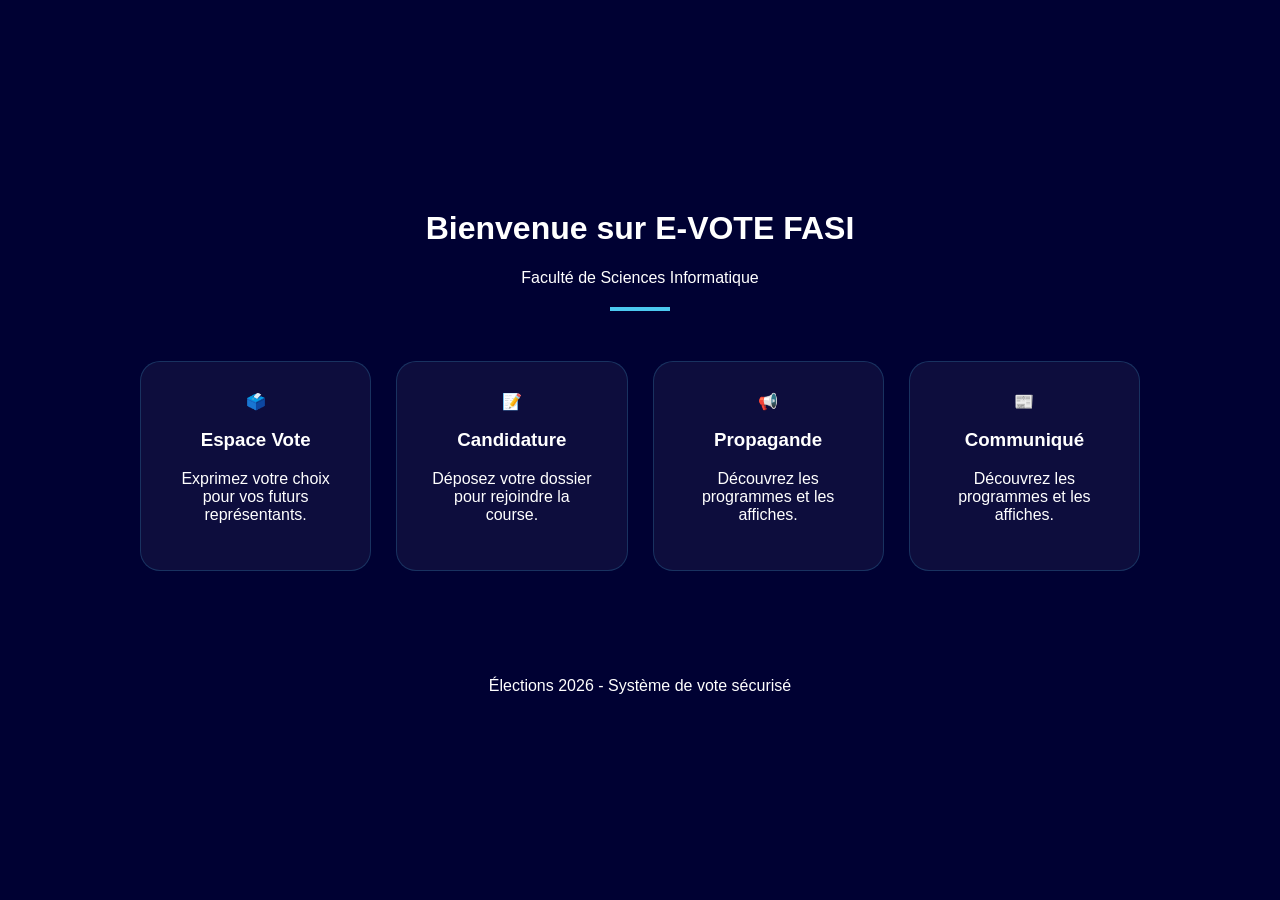
<file: index.html>
<!DOCTYPE html>
<html lang="en">

<head>
    <meta charset="UTF-8">
    <meta name="viewport" content="width=device-width, initial-scale=1.0">
    <title> vote en ligne</title>
    <link rel="stylesheet" href="style.css">
</head>

<body class="index">
    <body>
    
    <main class="main-container">
        <header class="fade-loop">
            <h1> Bienvenue sur E-VOTE FASI</h1>
            <p class="fasi-subtitle">Faculté de Sciences Informatique</p>
            <div class="divider"></div>
        </header>

        <section class="grid-actions">
            <a href="vote.html" class="action-card">
                <div class="icon">🗳️</div>
                <h3>Espace Vote</h3>
                <p>Exprimez votre choix pour vos futurs représentants.</p>
            </a>

            <a href="candidature.html" class="action-card">
                <div class="icon">📝</div>
                <h3>Candidature</h3>
                <p>Déposez votre dossier pour rejoindre la course.</p>
            </a>

            <a href="propagande.html" class="action-card">
                <div class="icon">📢</div>
                <h3>Propagande</h3>
                <p>Découvrez les programmes et les affiches.</p>
            </a>
            <a href="communique.html" class="action-card">
                <div class="icon">📰</div>
                <h3>Communiqué</h3>
                <p>Découvrez les programmes et les affiches.</p>
            </a>
          
        </section>
        <br>
        <br>
        <br>
        <br>
        <br>

        <footer>
            <p>Élections 2026 - Système de vote sécurisé</p>
        </footer>
    </main>

    <script src="script.js"></script>
</body>
</file>
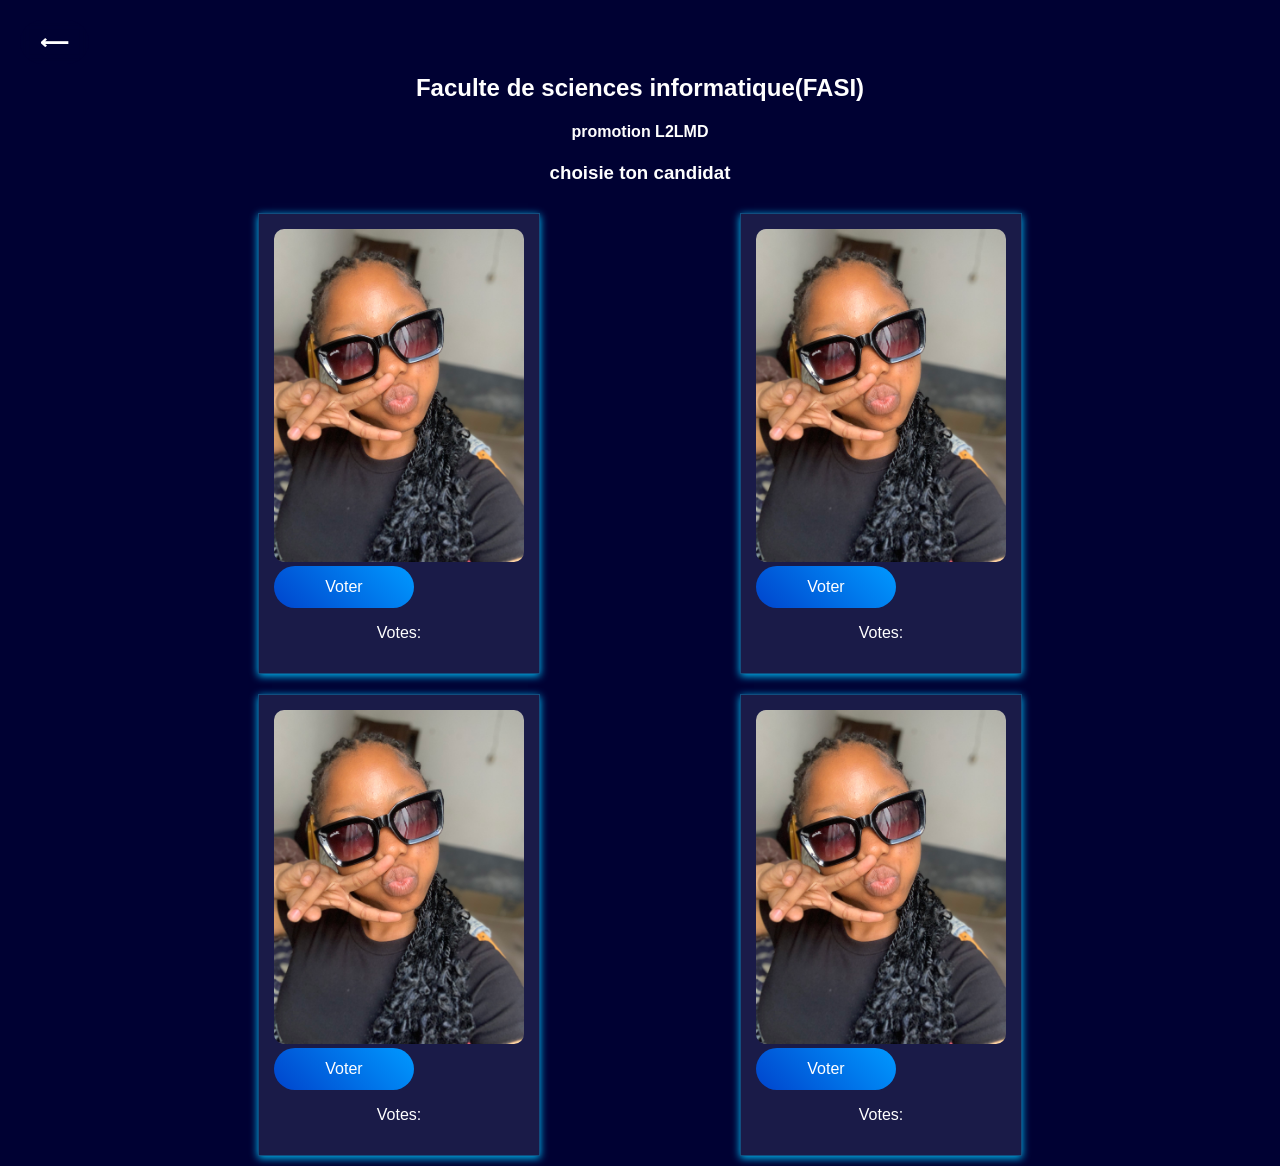
<file: aumonier.html>
<!DOCTYPE html>
<html lang="en">

<head>
    <meta charset="UTF-8">
    <meta name="viewport" content="width=device-width, initial-scale=1.0">
    <title>Document</title>
    <link rel="stylesheet" href="style.css">
    <script src="script.js" ></script>
</head>

<body>
    <a href="vote.html" class="btn-retour-global">
        <span class="fleche">&#10229;</span>
    </a>
    <br>
    <br>
    <br>
    <h2>Faculte de sciences informatique(FASI) </h2>
    <h4>promotion L2LMD</h4>
    <h3>choisie ton candidat</h3>
    <div class="grid-container">
        <div class="card">
            <img src="IMG_E7787.JPG" alt="Photo 3">
            <button class="voter-style" onclick="toggleform(1)">Voter</button>
            <p>Votes: <span count-1></span></p>
            <div id="form-1" class="modal-overly hidden">
                <div class="modal-content">
                    <span class="close-btn" onclick="toggleform(1)">&times;</span>
                    <h3>Identifiez-vous</h3>
                     <hr>
                 <div class="input-group">
                       <input type="text" placeholder="Votre Nom"><br><br>
                       <input type="text" placeholder="Votre Postnom"><br><br>
                       <input type="text" placeholder="Votre Prenom"><br><br>
                       <input type="text" placeholder="Votre Matricule"><br><br>
                       <input type="text" placeholder="Votre Promotion"><br><br>
                       <button class="btn-envoyer" onclick="validerVote(1)">Envoyer</button>
                 </div>
             </div>
         </div>
     </div>
     <div class="card">
            <img src="IMG_E7787.JPG" alt="Photo 3">
            <button class="voter-style" onclick="toggleform(2)">Voter</button>
            <p>Votes: <span count-2></span></p>
            <div id="form-2" class="modal-overly hidden">
                <div class="modal-content">
                    <span class="close-btn" onclick="toggleform(2)">&times;</span>
                    <h3>Identifiez-vous</h3>
                     <hr>
                 <div class="input-group">
                       <input type="text" placeholder="Votre Nom"><br><br>
                       <input type="text" placeholder="Votre Postnom"><br><br>
                       <input type="text" placeholder="Votre Prenom"><br><br>
                       <input type="text" placeholder="Votre Matricule"><br><br>
                       <input type="text" placeholder="Votre Promotion"><br><br>
                       <button class="btn-envoyer" onclick="validerVote(2)">Envoyer</button>
                 </div>
             </div>
         </div>
     </div>
    </div>
    <div class="grid-container">
        <div class="card">
            <img src="IMG_E7787.JPG" alt="Photo 3">
            <button class="voter-style" onclick="toggleform(3)">Voter</button>
            <p>Votes: <span count-3></span></p>
            <div id="form-3" class="modal-overly hidden">
                <div class="modal-content">
                    <span class="close-btn" onclick="toggleform(3)">&times;</span>
                    <h3>Identifiez-vous</h3>
                     <hr>
                 <div class="input-group">
                       <input type="text" placeholder="Votre Nom"><br><br>
                       <input type="text" placeholder="Votre Postnom"><br><br>
                       <input type="text" placeholder="Votre Prenom"><br><br>
                       <input type="text" placeholder="Votre Matricule"><br><br>
                       <input type="text" placeholder="Votre Promotion"><br><br>
                       <button class="btn-envoyer" onclick="validerVote(3)">Envoyer</button>
                 </div>
             </div>
         </div>
     </div>
        <div class="card">
            <img src="IMG_E7787.JPG" alt="Photo 3">
            <button class="voter-style" onclick="toggleform(26)">Voter</button>
            <p>Votes: <span count-26></span></p>
            <div id="form-26" class="modal-overly hidden">
                <div class="modal-content">
                    <span class="close-btn" onclick="toggleform(26)">&times;</span>
                    <h3>Identifiez-vous</h3>
                     <hr>
                 <div class="input-group">
                       <input type="text" placeholder="Votre Nom"><br><br>
                       <input type="text" placeholder="Votre Postnom"><br><br>
                       <input type="text" placeholder="Votre Prenom"><br><br>
                       <input type="text" placeholder="Votre Matricule"><br><br>
                       <input type="text" placeholder="Votre Promotion"><br><br>
                       <button class="btn-envoyer" onclick="validerVote(26)">Envoyer</button>
                 </div>
             </div>
         </div>
     </div>
 </div>

</body>

</html>
</file>
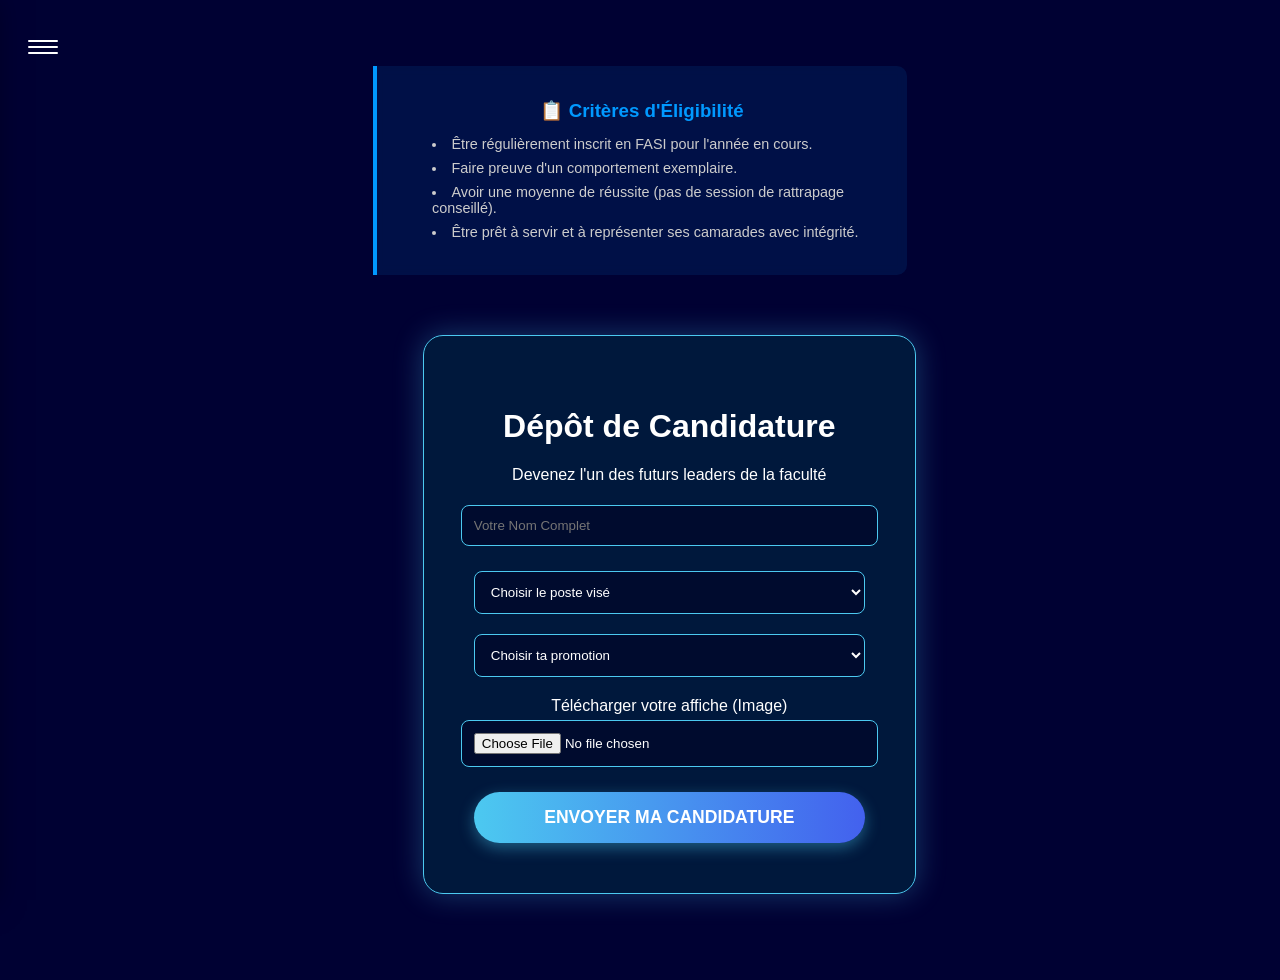
<file: candidature.html>
<!DOCTYPE html>
<html lang="en">
<head>
    <meta charset="UTF-8">
    <meta name="viewport" content="width=device-width, initial-scale=1.0">
    <link rel="stylesheet" href="style.css">
    <title>Document</title>
</head>
<body class="page-candidature">
    <!-- Bouton Burger -->
    <div id="burger-icon" class="fade-loop" onclick="toggleMenu()">
        <span></span>
        <span></span>
        <span></span>
    </div>

    <!-- Menu latéral -->
    <nav id="side-nav">
        <div class="nav-header">E-VOTE FASI</div>
        <ul>
            <li><a href="index.html">Accueil</a></li>
            <li><a href="vote.html">Voter</a></li>
            <li><a href="propagande.html">Propagande</a></li>
            <li><a href="communique.html">Communiqué</a></li>
            <li><a href="candidature.html">Candidature</a></li>
        </ul>
    </nav>
    <div class="criteres-box">
    <h3 style="color: #0099ff; margin-bottom: 10px;">📋 Critères d'Éligibilité</h3>
    <ul style="color: #ccc; font-size: 0.9rem; text-align: left; margin-bottom: 20px;">
        <li>Être régulièrement inscrit en FASI pour l'année en cours.</li>
        <li>Faire preuve d'un comportement exemplaire.</li>
        <li>Avoir une moyenne de réussite (pas de session de rattrapage conseillé).</li>
        <li>Être prêt à servir et à représenter ses camarades avec intégrité.</li>
    </ul>
</div>
    <main class="hero-section welcome-section">
        <!-- Formulaire de candidature -->
        <div class="form-container fade-loop">
            <h1>Dépôt de Candidature</h1>
            <p class="fasi-subtitle">Devenez l'un des futurs leaders de la faculté</p>
            <form action="traitement_candidature.php" method="post" enctype="multipart/form-data">
    <div class="input-group">
        <input type="text" id="nom" name="nom" placeholder="Votre Nom Complet" required>
    </div>

    <div class="input-group">
        <select id="poste" name="poste" required>
            <option value="" disabled selected>Choisir le poste visé</option>
            <option value="CP">Chef de Promotion (CP)</option>
            <option value="CPA">Chef de Promotion Adjoint (CPA)</option>
            <option value="Prefac">Président Facultaire (Prefac)</option>
            <option value="Président">Président</option>
        </select>
    </div>

    <div class="input-group">
        <select id="promotion" name="promotion" required>
            <option value="" disabled selected>Choisir ta promotion</option>
            <option value="L1LMD">L1LMD</option>
            <option value="L2LMD">L2LMD</option>
            <option value="L3LMD">L3LMD</option>
            <option value="L4LMD">L4LMD</option>
        </select>
    </div>

    <div class="input-group">
        <label for="photo">Télécharger votre affiche (Image)</label>
        <input type="file" id="photo" name="photo" accept="image/*" required>
    </div>

    <button type="submit" class="btn-submit">ENVOYER MA CANDIDATURE</button>
</form>
        </div>
    </main>

    <script src="script.js"></script>
</body>
</html>
</file>
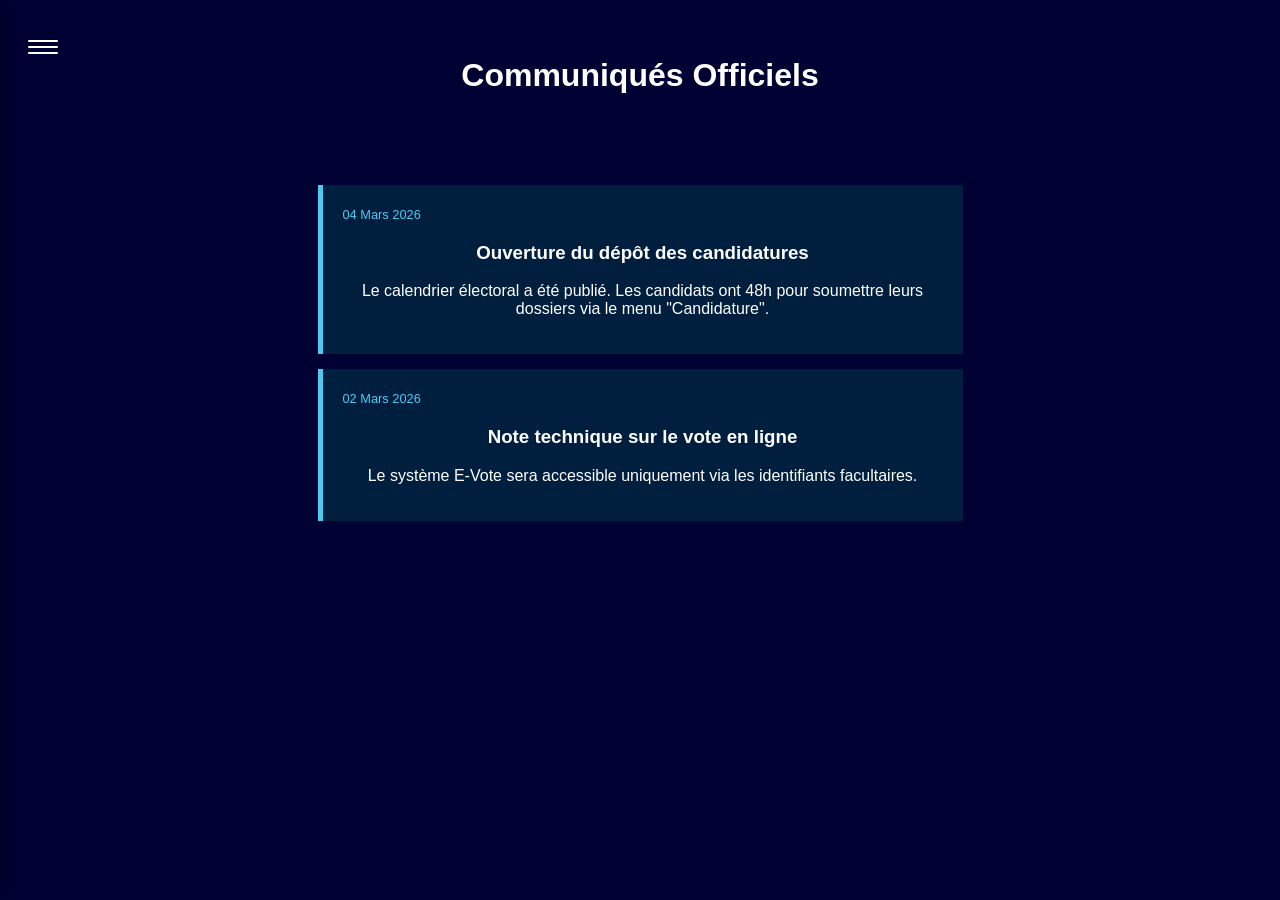
<file: communique.html>
<!DOCTYPE html>
<html lang="en">
<head>
    <meta charset="UTF-8">
    <meta name="viewport" content="width=device-width, initial-scale=1.0">
    <title>Document</title>
    <link rel="stylesheet" href="style.css">
    <script src="script.js"></script>
</head>
<body>
    <div id="burger-icon" class="fade-loop" onclick="toggleMenu()">
    <span></span>
    <span></span>
    <span></span>
</div>

<nav id="side-nav">
    <div class="nav-header">E-VOTE FASI</div>
    <ul>
        <li><a href="index.html"> Accueil</a></li>
        <li><a href="vote.html"> Voter</a></li>
        <li><a href="propagande.html"> Propagande</a></li>
        <li><a href="communique.html"> Communiqués</a></li>
        <li><a href="candidature.html"> Candidature</a></li>
    </ul>
</nav>
<br>
<br>
    <main class="main-content">
    <h1 class="welcome-text">Communiqués Officiels</h1>
    <br>
    <br>
    <br>
    <div class="news-list">
        <article class="news-item">
            <span class="date">04 Mars 2026</span>
            <h3>Ouverture du dépôt des candidatures</h3>
            <p>Le calendrier électoral a été publié. Les candidats ont 48h pour soumettre leurs dossiers via le menu "Candidature".</p>
        </article>
        
        <article class="news-item">
            <span class="date">02 Mars 2026</span>
            <h3>Note technique sur le vote en ligne</h3>
            <p>Le système E-Vote sera accessible uniquement via les identifiants facultaires.</p>
        </article>
    </div>
</main>
    
</body>
</html>
</file>
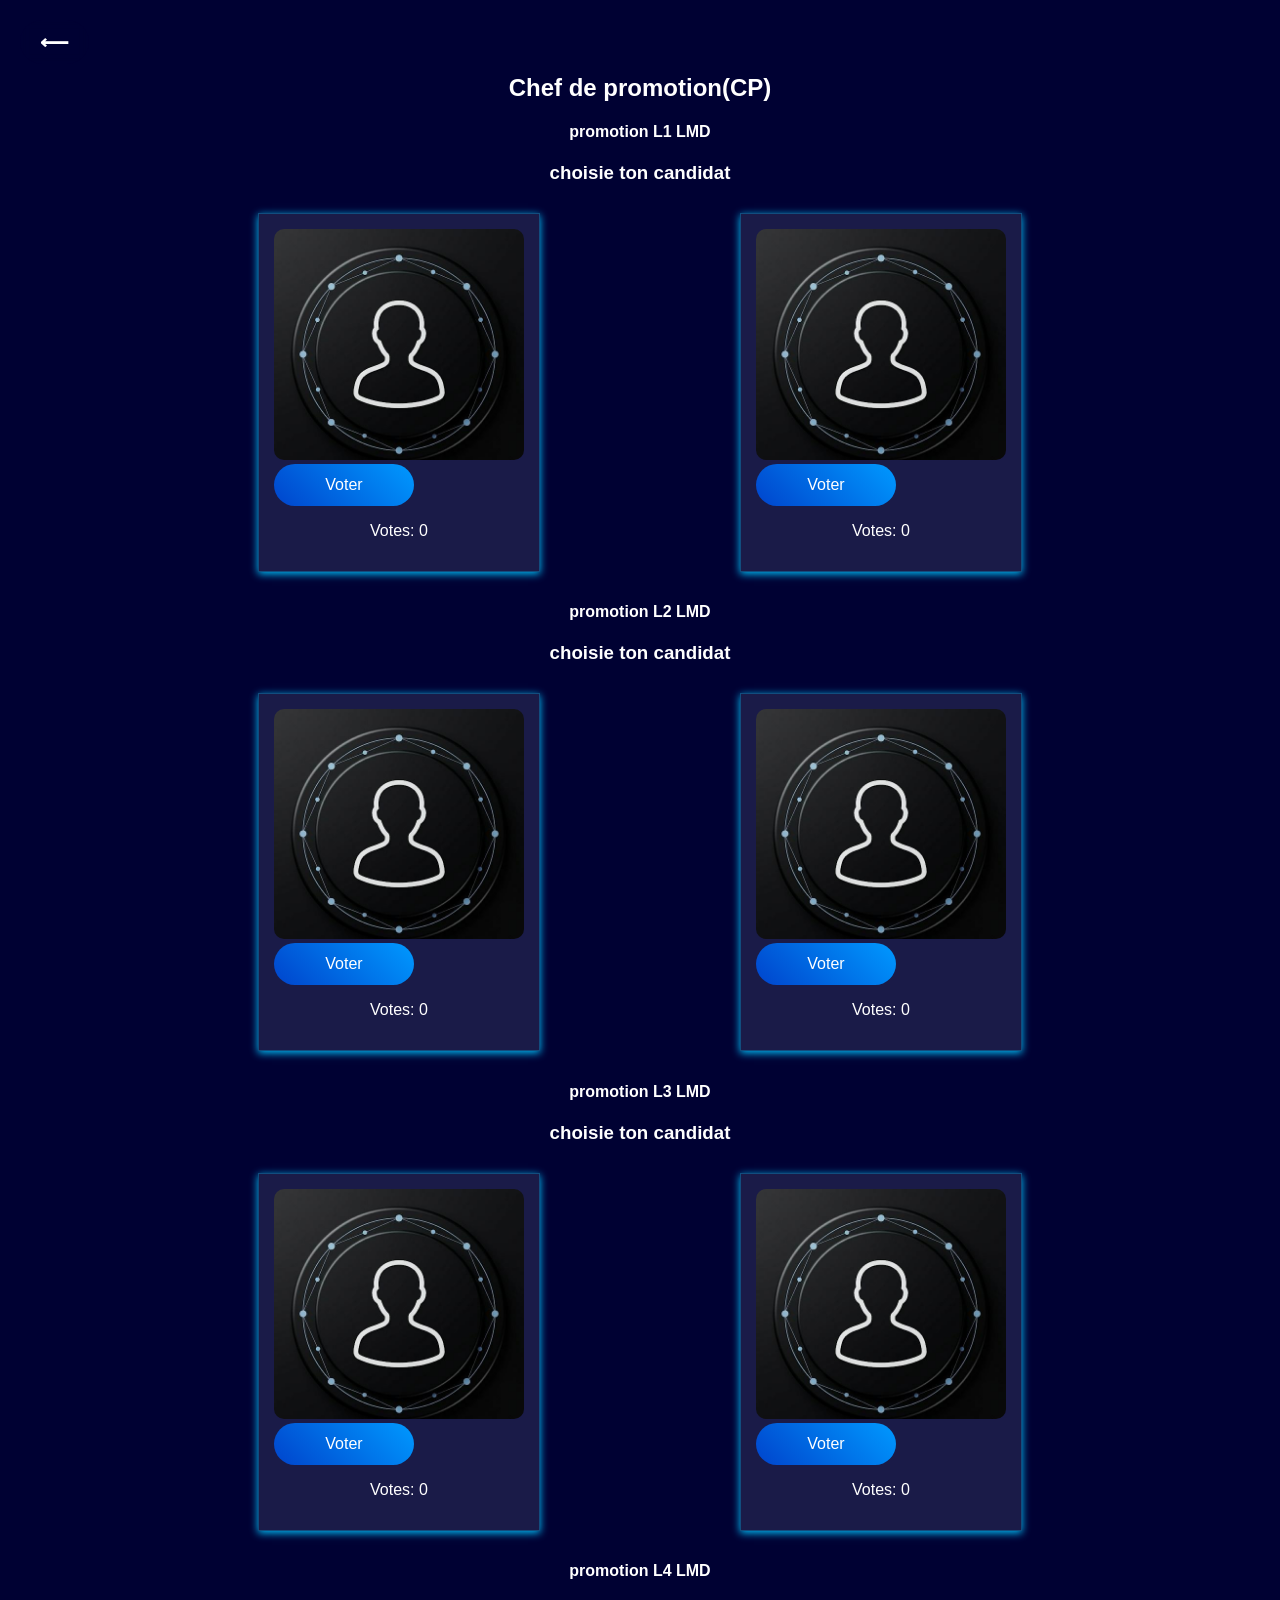
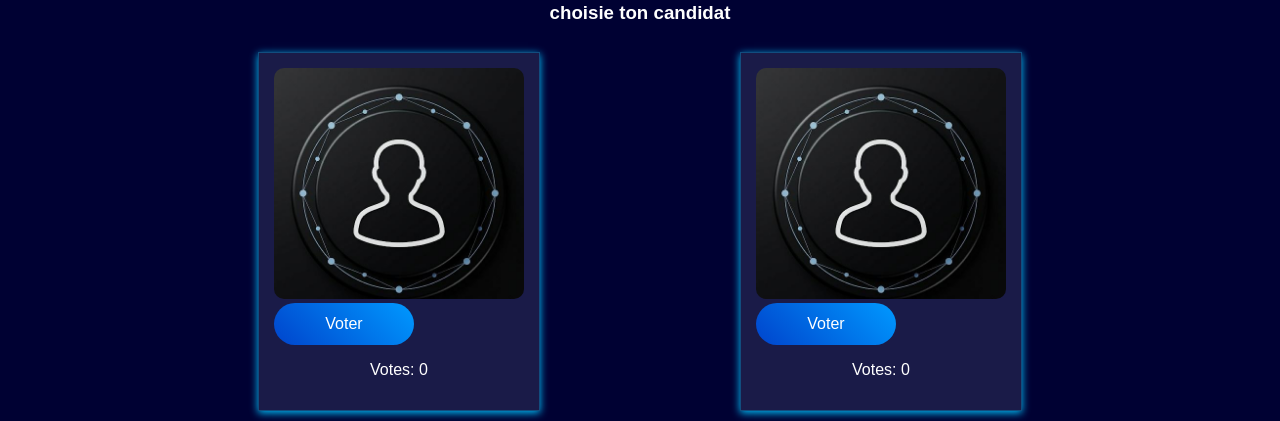
<file: cp.html>
<!DOCTYPE html>
<html lang="en">

<head>
    <meta charset="UTF-8">
    <meta name="viewport" content="width=device-width, initial-scale=1.0">
    <title>Document</title>
    <link rel="stylesheet" href="style.css">
    <script src="script.js"></script>
</head>

<body>
    <a href="vote.html" class="btn-retour-global">
        <span class="fleche">&#10229;</span>
    </a>
    <br>
    <br>
    <br>
    <h2>Chef de promotion(CP) </h2>
    <h4>promotion L1 LMD</h4>
    <h3>choisie ton candidat</h3>
    <div class="grid-container">
        <div class="card">
            <img src="election.jpeg" alt="Photo 3">
            <button class="voter-style" onclick="toggleform(4)">Voter</button>
            <p>Votes: <span id="count-4">0</span></p>
            <div id="form-4" class="modal-overly hidden">
                <div class="modal-content">
                    <span class="close-btn" onclick="toggleform(4)">&times;</span>
                    <h3>Identifiez-vous</h3>
                     <p style="font-size: 0.8rem; color: #0099ff; margin-bottom: 15px;">Une seul vote autorisé par étudiant</p>
                     <hr>
                     <form id="vote-form-4"class="input-group">
                      <input type="hidden" name="id_candidat" value="4">
                      <input type="hidden" name="categorie" value="cp">
                       <input type="text" id="nom-4"  placeholder="Votre Nom" required><br><br>
                       <input type="text" id="Postnom-4" placeholder="Votre Postnom" required><br><br>
                       <input type="text" id="Prenom-4" placeholder="Votre Prenom" required><br><br>
                       <input type="text" id="matricule-4"  placeholder="Votre Matricule(Ex: 22FASIA)">
                       <div style="text-align: left; color: #ccc; font-size: 0.8rem; margin-left: 5px;">Votre promotion :</div>
                       <input type="text" name="promotion" value="L1LMD" readonly style="background: rgba(0, 153, 255, 0.1); cursor:not-allowed; border-color: #004466;"><br><br>
                       <button type="submit" class="btn-envoyer" onclick="enregistrerVote(4)">CONFIRMER MON VOTE</button>
                     </form>
             </div>
         </div>
     </div>
        <div class="card">
            <img src="election.jpeg" alt="Photo 3">
            <button class="voter-style" onclick="toggleform(5)">Voter</button>
            <p>Votes: <span id="count-5">0</span></p>
            <div id="form-5" class="modal-overly hidden">
                <div class="modal-content">
                    <span class="close-btn" onclick="toggleform(5)">&times;</span>
                    <h3>Identifiez-vous</h3>
                     <p style="font-size: 0.8rem; color: #0099ff; margin-bottom: 15px;">Une seul vote autorisé par étudiant</p>
                     <hr>
                     <form id="vote-form-5"class="input-group">
                      <input type="hidden" name="id_candidat" value="5">
                      <input type="hidden" name="categorie" value="cp">
                       <input type="text" id="nom-5"  placeholder="Votre Nom" required><br><br>
                       <input type="text" id="Postnom-5" placeholder="Votre Postnom" required><br><br>
                       <input type="text" id="Prenom-5" placeholder="Votre Prenom" required><br><br>
                       <input type="text" id="matricule-5"  placeholder="Votre Matricule(Ex: 22FASIA)">
                       <div style="text-align: left; color: #ccc; font-size: 0.8rem; margin-left: 5px;">Votre promotion :</div>
                       <input type="text" name="promotion" value="L1LMD" readonly style="background: rgba(0, 153, 255, 0.1); cursor:not-allowed; border-color: #004466;"><br><br>
                       <button type="submit" class="btn-envoyer" onclick="enregistrerVote(5)">CONFIRMER MON VOTE</button>
                     </form>
             </div>
         </div>
     </div>
</div>

<h4>promotion L2 LMD</h4>
    <h3>choisie ton candidat</h3>
    <div class="grid-container">
         <div class="card">
            <img src="election.jpeg" alt="Photo 3">
            <button class="voter-style" onclick="toggleform(14)">Voter</button>
            <p>Votes: <span id="count-14">0</span></p>
            <div id="form-14" class="modal-overly hidden">
                <div class="modal-content">
                    <span class="close-btn" onclick="toggleform(14)">&times;</span>
                    <h3>Identifiez-vous</h3>
                     <p style="font-size: 0.8rem; color: #0099ff; margin-bottom: 15px;">Une seul vote autorisé par étudiant</p>
                     <hr>
                     <form id="vote-form-14"class="input-group">
                      <input type="hidden" name="id_candidat" value="14">
                      <input type="hidden" name="categorie" value="cp">
                       <input type="text" id="nom-14"  placeholder="Votre Nom" required><br><br>
                       <input type="text" id="Postnom-14" placeholder="Votre Postnom" required><br><br>
                       <input type="text" id="Prenom-14" placeholder="Votre Prenom" required><br><br>
                       <input type="text" id="matricule-14"  placeholder="Votre Matricule(Ex: 22FASIA)">
                       <div style="text-align: left; color: #ccc; font-size: 0.8rem; margin-left: 5px;">Votre promotion :</div>
                       <input type="text" name="promotion" value="L2LMD" readonly style="background: rgba(0, 153, 255, 0.1); cursor:not-allowed; border-color: #004466;"><br><br>
                       <button type="submit" class="btn-envoyer" onclick="enregistrerVote(14)">CONFIRMER MON VOTE</button>
                     </form>
             </div>
         </div>
     </div>
        <div class="card">
            <img src="election.jpeg" alt="Photo 3">
            <button class="voter-style" onclick="toggleform(15)">Voter</button>
            <p>Votes: <span id="count-15">0</span></p>
            <div id="form-15" class="modal-overly hidden">
                <div class="modal-content">
                    <span class="close-btn" onclick="toggleform(15)">&times;</span>
                    <h3>Identifiez-vous</h3>
                     <p style="font-size: 0.8rem; color: #0099ff; margin-bottom: 15px;">Une seul vote autorisé par étudiant</p>
                     <hr>
                     <form id="vote-form-15"class="input-group">
                      <input type="hidden" name="id_candidat" value="15">
                      <input type="hidden" name="categorie" value="cp">
                       <input type="text" id="nom-15"  placeholder="Votre Nom" required><br><br>
                       <input type="text" id="Postnom-15" placeholder="Votre Postnom" required><br><br>
                       <input type="text" id="Prenom-15" placeholder="Votre Prenom" required><br><br>
                       <input type="text" id="matricule-15"  placeholder="Votre Matricule(Ex: 22FASIA)">
                       <div style="text-align: left; color: #ccc; font-size: 0.8rem; margin-left: 5px;">Votre promotion :</div>
                       <input type="text" name="promotion" value="L2LMD" readonly style="background: rgba(0, 153, 255, 0.1); cursor:not-allowed; border-color: #004466;"><br><br>
                       <button type="submit" class="btn-envoyer" onclick="enregistrerVote(15)">CONFIRMER MON VOTE</button>
                     </form>
             </div>
         </div>
     </div>

       
    </div>
    <h4>promotion L3 LMD</h4>
    <h3>choisie ton candidat</h3>
    <div class="grid-container">
         <div class="card">
            <img src="election.jpeg" alt="Photo 3">
            <button class="voter-style" onclick="toggleform(16)">Voter</button>
            <p>Votes: <span id="count-16">0</span></p>
            <div id="form-16" class="modal-overly hidden">
                <div class="modal-content">
                    <span class="close-btn" onclick="toggleform(16)">&times;</span>
                    <h3>Identifiez-vous</h3>
                     <p style="font-size: 0.8rem; color: #0099ff; margin-bottom: 15px;">Une seul vote autorisé par étudiant</p>
                     <hr>
                     <form id="vote-form-16"class="input-group">
                      <input type="hidden" name="id_candidat" value="16">
                      <input type="hidden" name="categorie" value="cp">
                       <input type="text" id="nom-16"  placeholder="Votre Nom" required><br><br>
                       <input type="text" id="Postnom-16" placeholder="Votre Postnom" required><br><br>
                       <input type="text" id="Prenom-16" placeholder="Votre Prenom" required><br><br>
                       <input type="text" id="matricule-16"  placeholder="Votre Matricule(Ex: 22FASIA)">
                       <div style="text-align: left; color: #ccc; font-size: 0.8rem; margin-left: 5px;">Votre promotion :</div>
                       <input type="text" name="promotion" value="L3LMD" readonly style="background: rgba(0, 153, 255, 0.1); cursor:not-allowed; border-color: #004466;"><br><br>
                       <button type="submit" class="btn-envoyer" onclick="enregistrerVote(16)">CONFIRMER MON VOTE</button>
                     </form>
             </div>
         </div>
     </div>
        <div class="card">
            <img src="election.jpeg" alt="Photo 3">
            <button class="voter-style" onclick="toggleform(17)">Voter</button>
            <p>Votes: <span id="count-17">0</span></p>
            <div id="form-17" class="modal-overly hidden">
                <div class="modal-content">
                    <span class="close-btn" onclick="toggleform(17)">&times;</span>
                    <h3>Identifiez-vous</h3>
                     <p style="font-size: 0.8rem; color: #0099ff; margin-bottom: 15px;">Une seul vote autorisé par étudiant</p>
                     <hr>
                     <form id="vote-form-17"class="input-group">
                      <input type="hidden" name="id_candidat" value="17">
                      <input type="hidden" name="categorie" value="cp">
                       <input type="text" id="nom-17"  placeholder="Votre Nom" required><br><br>
                       <input type="text" id="Postnom-17" placeholder="Votre Postnom" required><br><br>
                       <input type="text" id="Prenom-17" placeholder="Votre Prenom" required><br><br>
                       <input type="text" id="matricule-17"  placeholder="Votre Matricule(Ex: 22FASIA)">
                       <div style="text-align: left; color: #ccc; font-size: 0.8rem; margin-left: 5px;">Votre promotion :</div>
                       <input type="text" name="promotion" value="L3LMD" readonly style="background: rgba(0, 153, 255, 0.1); cursor:not-allowed; border-color: #004466;"><br><br>
                       <button type="submit" class="btn-envoyer" onclick="enregistrerVote(17)">CONFIRMER MON VOTE</button>
                     </form>
             </div>
         </div>
     </div>
    </div>
<h4>promotion L4 LMD</h4>
    <h3>choisie ton candidat</h3>
    <div class="grid-container">
         <div class="card">
            <img src="election.jpeg" alt="Photo 3">
            <button class="voter-style" onclick="toggleform(18)">Voter</button>
            <p>Votes: <span id="count-18">0</span></p>
            <div id="form-18" class="modal-overly hidden">
                <div class="modal-content">
                    <span class="close-btn" onclick="toggleform(18)">&times;</span>
                    <h3>Identifiez-vous</h3>
                     <p style="font-size: 0.8rem; color: #0099ff; margin-bottom: 15px;">Une seul vote autorisé par étudiant</p>
                     <hr>
                     <form id="vote-form-18"class="input-group">
                      <input type="hidden" name="id_candidat" value="18">
                      <input type="hidden" name="categorie" value="cp">
                       <input type="text" id="nom-18"  placeholder="Votre Nom" required><br><br>
                       <input type="text" id="Postnom-18" placeholder="Votre Postnom" required><br><br>
                       <input type="text" id="Prenom-18" placeholder="Votre Prenom" required><br><br>
                       <input type="text" id="matricule-18"  placeholder="Votre Matricule(Ex: 22FASIA)">
                       <div style="text-align: left; color: #ccc; font-size: 0.8rem; margin-left: 5px;">Votre promotion :</div>
                       <input type="text" name="promotion" value="L4LMD" readonly style="background: rgba(0, 153, 255, 0.1); cursor:not-allowed; border-color: #004466;"><br><br>
                       <button type="submit" class="btn-envoyer" onclick="enregistrerVote(18)">CONFIRMER MON VOTE</button>
                     </form>
             </div>
         </div>
     </div>
       <div class="card">
            <img src="election.jpeg" alt="Photo 3">
            <button class="voter-style" onclick="toggleform(19)">Voter</button>
            <p>Votes: <span id="count-19">0</span></p>
            <div id="form-19" class="modal-overly hidden">
                <div class="modal-content">
                    <span class="close-btn" onclick="toggleform(19)">&times;</span>
                    <h3>Identifiez-vous</h3>
                     <p style="font-size: 0.8rem; color: #0099ff; margin-bottom: 15px;">Une seul vote autorisé par étudiant</p>
                     <hr>
                     <form id="vote-form-19"class="input-group">
                      <input type="hidden" name="id_candidat" value="19">
                      <input type="hidden" name="categorie" value="cp">
                       <input type="text" id="nom-19"  placeholder="Votre Nom" required><br><br>
                       <input type="text" id="Postnom-19" placeholder="Votre Postnom" required><br><br>
                       <input type="text" id="Prenom-19" placeholder="Votre Prenom" required><br><br>
                       <input type="text" id="matricule-19"  placeholder="Votre Matricule(Ex: 22FASIA)">
                       <div style="text-align: left; color: #ccc; font-size: 0.8rem; margin-left: 5px;">Votre promotion :</div>
                       <input type="text" name="promotion" value="L4LMD" readonly style="background: rgba(0, 153, 255, 0.1); cursor:not-allowed; border-color: #004466;"><br><br>
                       <button type="submit" class="btn-envoyer" onclick="enregistrerVote(19)">CONFIRMER MON VOTE</button>
                     </form>
             </div>
         </div>
     </div>


    </div>


</body>

</html>
</file>
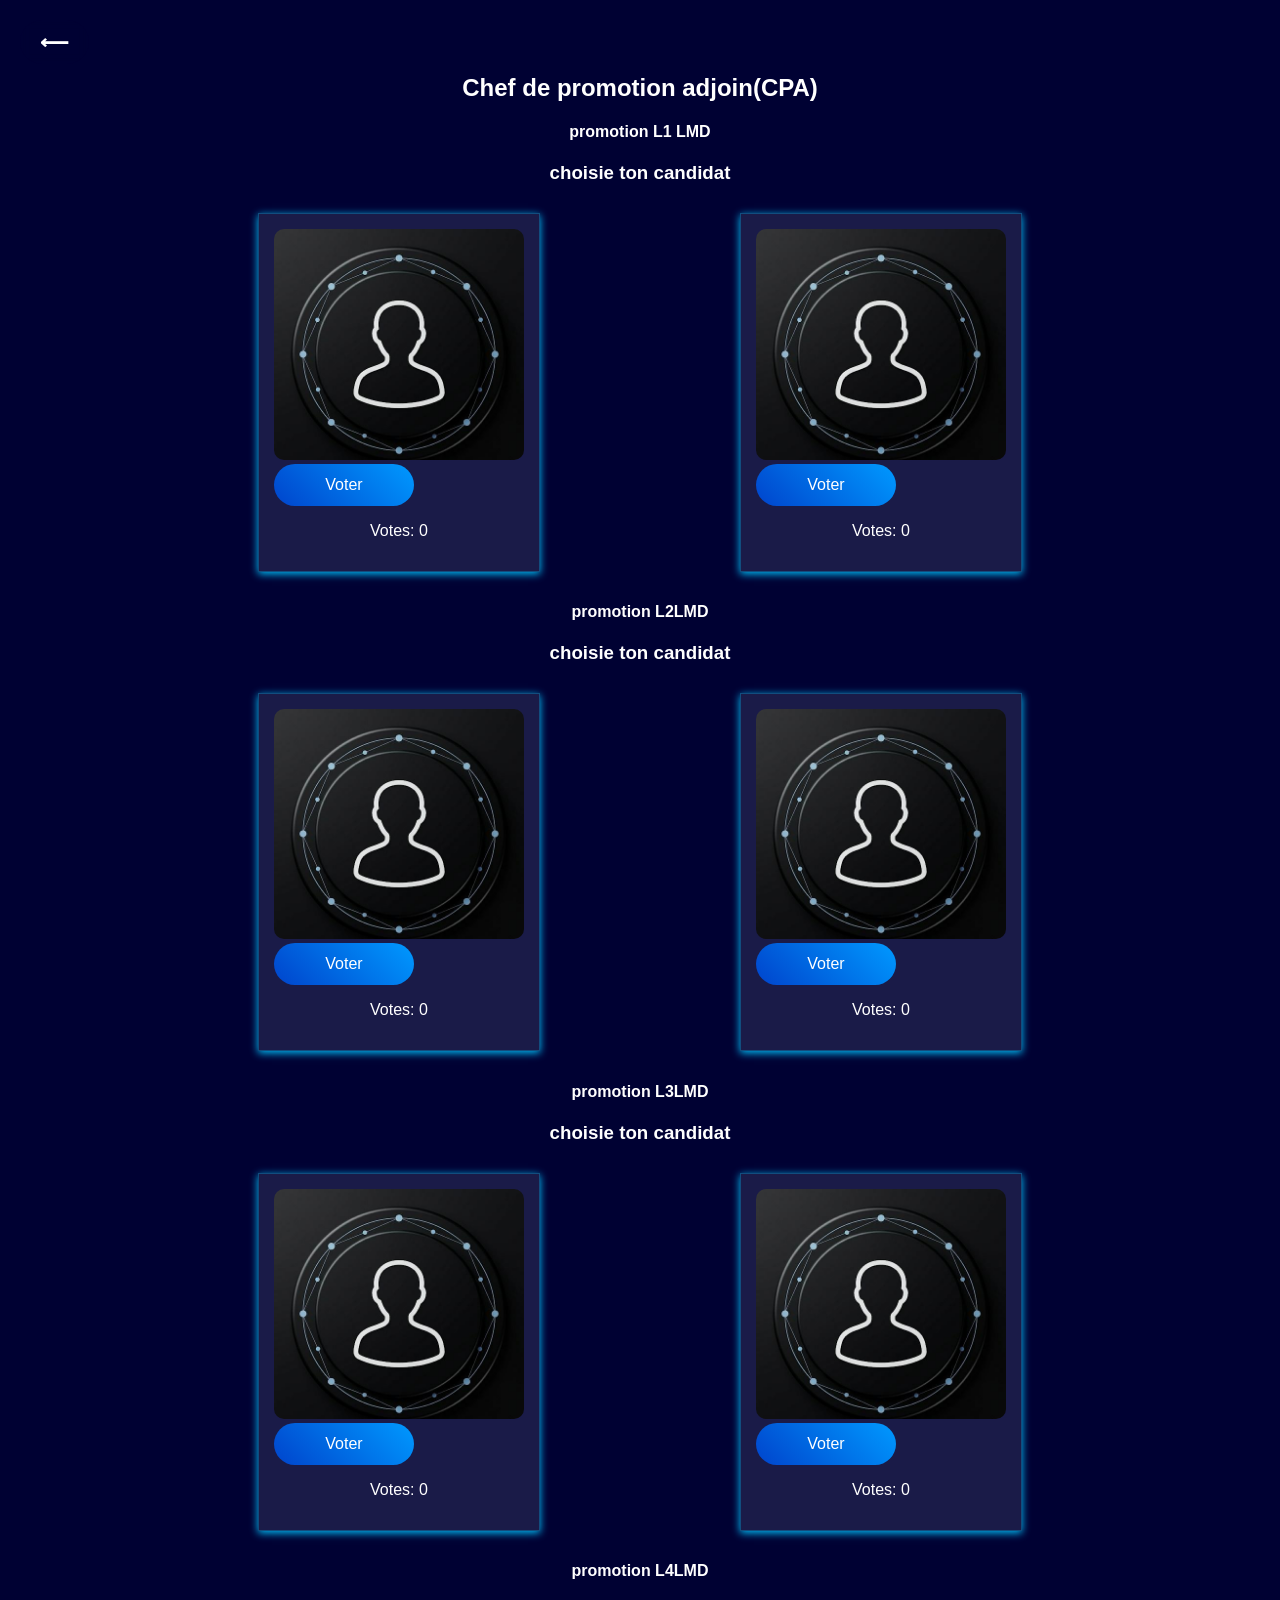
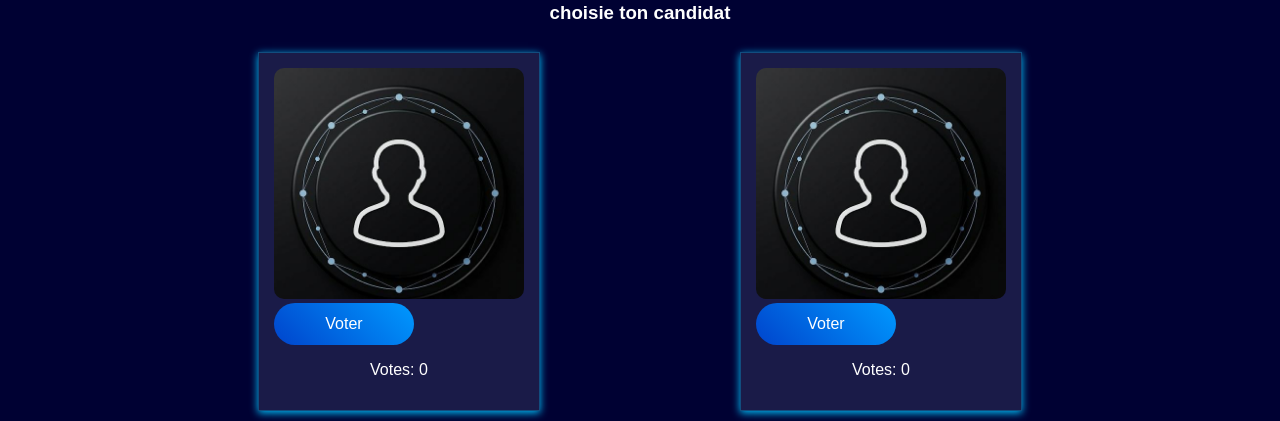
<file: cpa.html>
<!DOCTYPE html>
<html lang="en">

<head>
    <meta charset="UTF-8">
    <meta name="viewport" content="width=device-width, initial-scale=1.0">
    <title>Document</title>
    <link rel="stylesheet" href="style.css">
    <script src="script.js"></script>
</head>

<body>
    <a href="vote.html" class="btn-retour-global">
        <span class="fleche">&#10229;</span>
    </a>
    <br>
    <br>
    <br>
    <h2>Chef de promotion adjoin(CPA) </h2>
    <h4>promotion L1 LMD</h4>
    <h3>choisie ton candidat</h3>
    <div class="grid-container">
         <div class="card">
            <img src="election.jpeg" alt="Photo 3">
            <button class="voter-style" onclick="toggleform(8)">Voter</button>
            <p>Votes: <span id="count-8">0</span></p>
            <div id="form-8" class="modal-overly hidden">
                <div class="modal-content">
                    <span class="close-btn" onclick="toggleform(8)">&times;</span>
                    <h3>Identifiez-vous</h3>
                     <p style="font-size: 0.8rem; color: #0099ff; margin-bottom: 15px;">Une seul vote autorisé par étudiant</p>
                     <hr>
                     <form id="vote-form-8"class="input-group">
                      <input type="hidden" name="id_candidat" value="8">
                      <input type="hidden" name="categorie" value="cpa">
                       <input type="text" id="nom-8"  placeholder="Votre Nom" required><br><br>
                       <input type="text" id="Postnom-8" placeholder="Votre Postnom" required><br><br>
                       <input type="text" id="Prenom-8" placeholder="Votre Prenom" required><br><br>
                       <input type="text" id="matricule-8"  placeholder="Votre Matricule(Ex: 22FASIA)">
                       <div style="text-align: left; color: #ccc; font-size: 0.8rem; margin-left: 5px;">Votre promotion :</div>
                       <input type="text" name="promotion" value="L1LMD" readonly style="background: rgba(0, 153, 255, 0.1); cursor:not-allowed; border-color: #004466;"><br><br>
                       <button type="submit" class="btn-envoyer" onclick="enregistrerVote(8)">CONFIRMER MON VOTE</button>
                     </form>
             </div>
         </div>
     </div>
         <div class="card">
            <img src="election.jpeg" alt="Photo 3">
            <button class="voter-style" onclick="toggleform(9)">Voter</button>
            <p>Votes: <span id="count-9">0</span></p>
            <div id="form-9" class="modal-overly hidden">
                <div class="modal-content">
                    <span class="close-btn" onclick="toggleform(9)">&times;</span>
                    <h3>Identifiez-vous</h3>
                     <p style="font-size: 0.8rem; color: #0099ff; margin-bottom: 15px;">Une seul vote autorisé par étudiant</p>
                     <hr>
                     <form id="vote-form-9"class="input-group">
                      <input type="hidden" name="id_candidat" value="9">
                      <input type="hidden" name="categorie" value="cpa">
                       <input type="text" id="nom-9"  placeholder="Votre Nom"required><br><br>
                       <input type="text" id="Postnom-9" placeholder="Votre Postnom"required><br><br>
                       <input type="text" id="Prenom-9" placeholder="Votre Prenom"required><br><br>
                       <input type="text" id="matricule-9"  placeholder="Votre Matricule(Ex: 22FASIA)">
                       <div style="text-align: left; color: #ccc; font-size: 0.8rem; margin-left: 5px;">Votre promotion :</div>
                       <input type="text" name="promotion" value="L1LMD" readonly style="background: rgba(0, 153, 255, 0.1); cursor:not-allowed; border-color: #004466;"><br><br>
                       <button type="submit" class="btn-envoyer" onclick="enregistrerVote(9)">CONFIRMER MON VOTE</button>
                     </form>
             </div>
         </div>
     </div>
 </div>
 <h4>promotion L2LMD</h4>
    <h3>choisie ton candidat</h3>
    <div class="grid-container">
         <div class="card">
            <img src="election.jpeg" alt="Photo 3">
            <button class="voter-style" onclick="toggleform(20)">Voter</button>
            <p>Votes: <span id="count-20">0</span></p>
            <div id="form-20" class="modal-overly hidden">
                <div class="modal-content">
                    <span class="close-btn" onclick="toggleform(20)">&times;</span>
                    <h3>Identifiez-vous</h3>
                     <p style="font-size: 0.8rem; color: #0099ff; margin-bottom: 15px;">Une seul vote autorisé par étudiant</p>
                     <hr>
                     <form id="vote-form-20"class="input-group">
                      <input type="hidden" name="id_candidat" value="20">
                      <input type="hidden" name="categorie" value="cpa">
                       <input type="text" id="nom-20"  placeholder="Votre Nom"required><br><br>
                       <input type="text" id="Postnom-20" placeholder="Votre Postnom"required><br><br>
                       <input type="text" id="Prenom-20" placeholder="Votre Prenom"required><br><br>
                       <input type="text" id="matricule-20"  placeholder="Votre Matricule(Ex: 22FASIA)">
                       <div style="text-align: left; color: #ccc; font-size: 0.8rem; margin-left: 5px;">Votre promotion :</div>
                       <input type="text" name="promotion" value="L2LMD" readonly style="background: rgba(0, 153, 255, 0.1); cursor:not-allowed; border-color: #004466;"><br><br>
                       <button type="submit" class="btn-envoyer" onclick="enregistrerVote(20)">CONFIRMER MON VOTE</button>
                     </form>
             </div>
         </div>
     </div>
         <div class="card">
            <img src="election.jpeg" alt="Photo 3">
            <button class="voter-style" onclick="toggleform(21)">Voter</button>
            <p>Votes: <span id="count-21">0</span></p>
            <div id="form-21" class="modal-overly hidden">
                <div class="modal-content">
                    <span class="close-btn" onclick="toggleform(21)">&times;</span>
                    <h3>Identifiez-vous</h3>
                     <p style="font-size: 0.8rem; color: #0099ff; margin-bottom: 15px;">Une seul vote autorisé par étudiant</p>
                     <hr>
                     <form id="vote-form-4"class="input-group">
                      <input type="hidden" name="id_candidat" value="21">
                      <input type="hidden" name="categorie" value="cpa">
                       <input type="text" id="nom-21"  placeholder="Votre Nom"required><br><br>
                       <input type="text" id="Postnom-21" placeholder="Votre Postnom"required><br><br>
                       <input type="text" id="Prenom-21" placeholder="Votre Prenom"required><br><br>
                       <input type="text" id="matricule-21"  placeholder="Votre Matricule(Ex: 22FASIA)">
                       <div style="text-align: left; color: #ccc; font-size: 0.8rem; margin-left: 5px;">Votre promotion :</div>
                       <input type="text" name="promotion" value="L2LMD" readonly style="background: rgba(0, 153, 255, 0.1); cursor:not-allowed; border-color: #004466;"><br><br>
                       <button type="submit" class="btn-envoyer" onclick="enregistrerVote(21)">CONFIRMER MON VOTE</button>
                     </form>
             </div>
         </div>
     </div>
 </div>
 <h4>promotion L3LMD</h4>
    <h3>choisie ton candidat</h3>
    <div class="grid-container">
         <div class="card">
            <img src="election.jpeg" alt="Photo 3">
            <button class="voter-style" onclick="toggleform(22)">Voter</button>
            <p>Votes: <span id="count-22">0</span></p>
            <div id="form-22" class="modal-overly hidden">
                <div class="modal-content">
                    <span class="close-btn" onclick="toggleform(22)">&times;</span>
                    <h3>Identifiez-vous</h3>
                     <p style="font-size: 0.8rem; color: #0099ff; margin-bottom: 15px;">Une seul vote autorisé par étudiant</p>
                     <hr>
                     <form id="vote-form-22"class="input-group">
                      <input type="hidden" name="id_candidat" value="22">
                      <input type="hidden" name="categorie" value="cpa">
                       <input type="text" id="nom-22"  placeholder="Votre Nom"required><br><br>
                       <input type="text" id="Postnom-22" placeholder="Votre Postnom"required><br><br>
                       <input type="text" id="Prenom-22" placeholder="Votre Prenom"required><br><br>
                       <input type="text" id="matricule-22"  placeholder="Votre Matricule(Ex: 22FASIA)">
                       <div style="text-align: left; color: #ccc; font-size: 0.8rem; margin-left: 5px;">Votre promotion :</div>
                       <input type="text" name="promotion" value="L3LMD" readonly style="background: rgba(0, 153, 255, 0.1); cursor:not-allowed; border-color: #004466;"><br><br>
                       <button type="submit" class="btn-envoyer" onclick="enregistrerVote(22)">CONFIRMER MON VOTE</button>
                     </form>
             </div>
         </div>
     </div>
         <div class="card">
            <img src="election.jpeg" alt="Photo 3">
            <button class="voter-style" onclick="toggleform(23)">Voter</button>
            <p>Votes: <span id="count-23">0</span></p>
            <div id="form-23" class="modal-overly hidden">
                <div class="modal-content">
                    <span class="close-btn" onclick="toggleform(23)">&times;</span>
                    <h3>Identifiez-vous</h3>
                     <p style="font-size: 0.8rem; color: #0099ff; margin-bottom: 15px;">Une seul vote autorisé par étudiant</p>
                     <hr>
                     <form id="vote-form-23"class="input-group">
                      <input type="hidden" name="id_candidat" value="23">
                      <input type="hidden" name="categorie" value="cpa">
                       <input type="text" id="nom-23"  placeholder="Votre Nom"required><br><br>
                       <input type="text" id="Postnom-23" placeholder="Votre Postnom"required><br><br>
                       <input type="text" id="Prenom-23" placeholder="Votre Prenom"required><br><br>
                       <input type="text" id="matricule-23"  placeholder="Votre Matricule(Ex: 22FASIA)">
                       <div style="text-align: left; color: #ccc; font-size: 0.8rem; margin-left: 5px;">Votre promotion :</div>
                       <input type="text" name="promotion" value="L3LMD" readonly style="background: rgba(0, 153, 255, 0.1); cursor:not-allowed; border-color: #004466;"><br><br>
                       <button type="submit" class="btn-envoyer" onclick="enregistrerVote(23)">CONFIRMER MON VOTE</button>
                     </form>
             </div>
         </div>
     </div>
 </div>
 <h4>promotion L4LMD</h4>
    <h3>choisie ton candidat</h3>
    <div class="grid-container">
         <div class="card">
            <img src="election.jpeg" alt="Photo 3">
            <button class="voter-style" onclick="toggleform(24)">Voter</button>
            <p>Votes: <span id="count-24">0</span></p>
            <div id="form-24" class="modal-overly hidden">
                <div class="modal-content">
                    <span class="close-btn" onclick="toggleform(24)">&times;</span>
                    <h3>Identifiez-vous</h3>
                     <p style="font-size: 0.8rem; color: #0099ff; margin-bottom: 15px;">Une seul vote autorisé par étudiant</p>
                     <hr>
                     <form id="vote-form-24"class="input-group">
                      <input type="hidden" name="id_candidat" value="24">
                      <input type="hidden" name="categorie" value="cpa">
                       <input type="text" id="nom-24"  placeholder="Votre Nom"required><br><br>
                       <input type="text" id="Postnom-24" placeholder="Votre Postnom"required><br><br>
                       <input type="text" id="Prenom-24" placeholder="Votre Prenom"required><br><br>
                       <input type="text" id="matricule-24"  placeholder="Votre Matricule(Ex: 22FASIA)">
                       <div style="text-align: left; color: #ccc; font-size: 0.8rem; margin-left: 5px;">Votre promotion :</div>
                       <input type="text" name="promotion" value="L4LMD" readonly style="background: rgba(0, 153, 255, 0.1); cursor:not-allowed; border-color: #004466;"><br><br>
                       <button type="submit" class="btn-envoyer" onclick="enregistrerVote(24)">CONFIRMER MON VOTE</button>
                     </form>
             </div>
         </div>
     </div>
       <div class="card">
            <img src="election.jpeg" alt="Photo 3">
            <button class="voter-style" onclick="toggleform(25)">Voter</button>
            <p>Votes: <span id="count-25">0</span></p>
            <div id="form-25" class="modal-overly hidden">
                <div class="modal-content">
                    <span class="close-btn" onclick="toggleform(25)">&times;</span>
                    <h3>Identifiez-vous</h3>
                     <p style="font-size: 0.8rem; color: #0099ff; margin-bottom: 15px;">Une seul vote autorisé par étudiant</p>
                     <hr>
                     <form id="vote-form-25"class="input-group">
                      <input type="hidden" name="id_candidat" value="25">
                      <input type="hidden" name="categorie" value="cpa">
                       <input type="text" id="nom-25"  placeholder="Votre Nom"required><br><br>
                       <input type="text" id="Postnom-25" placeholder="Votre Postnom"required><br><br>
                       <input type="text" id="Prenom-25" placeholder="Votre Prenom"required><br><br>
                       <input type="text" id="matricule-25"  placeholder="Votre Matricule(Ex: 22FASIA)">
                       <div style="text-align: left; color: #ccc; font-size: 0.8rem; margin-left: 5px;">Votre promotion :</div>
                       <input type="text" name="promotion" value="L4LMD" readonly style="background: rgba(0, 153, 255, 0.1); cursor:not-allowed; border-color: #004466;"><br><br>
                       <button type="submit" class="btn-envoyer" onclick="enregistrerVote(25)">CONFIRMER MON VOTE</button>
                     </form>
             </div>
         </div>
     </div>
 </div>
</body>

</html>
</file>
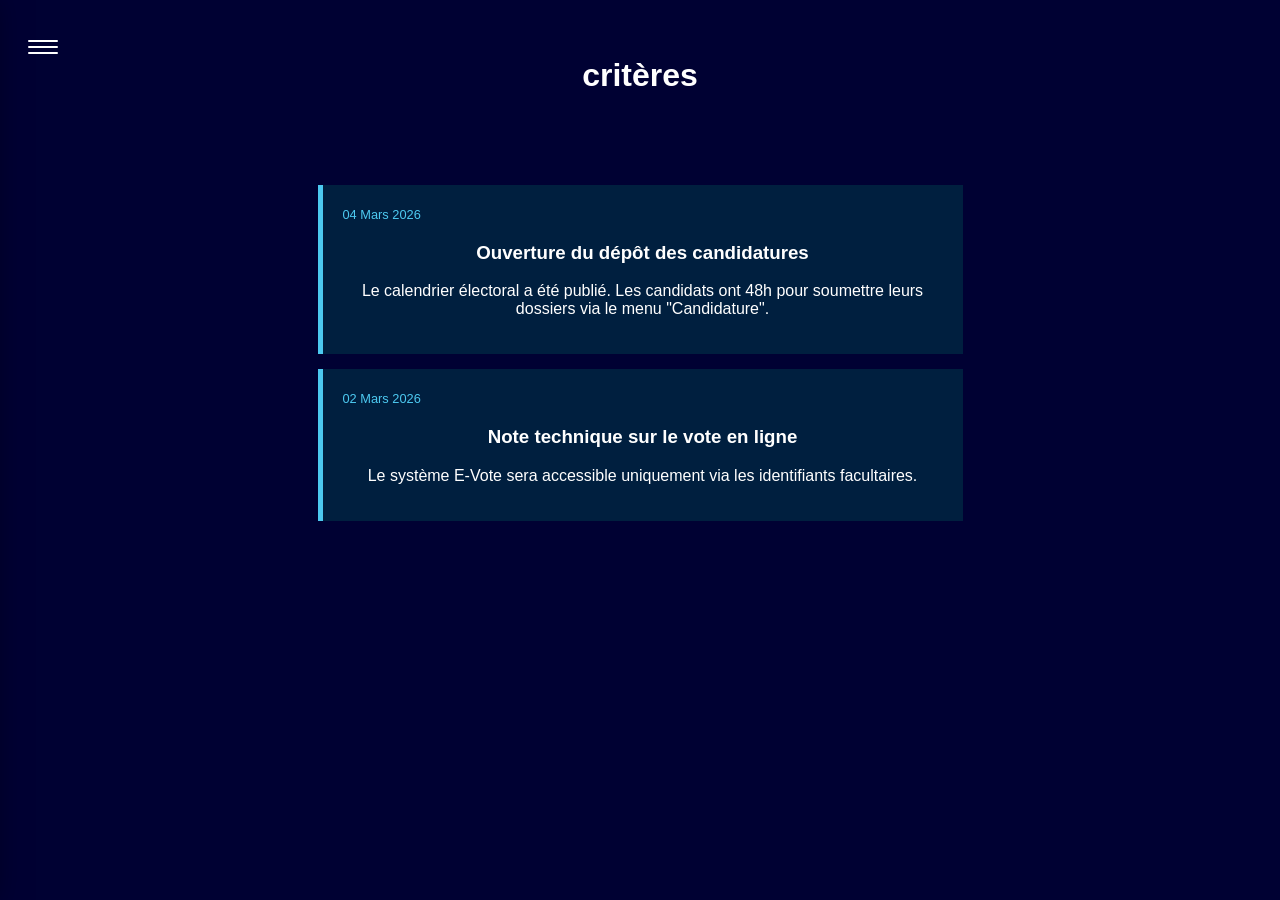
<file: critere.html>
<!DOCTYPE html>
<html lang="en">
<head>
    <meta charset="UTF-8">
    <meta name="viewport" content="width=device-width, initial-scale=1.0">
    <title>Document</title>
    <link rel="stylesheet" href="style.css">
    <script src="script.js"></script>
</head>
<body>
     <div id="burger-icon" class="fade-loop" onclick="toggleMenu()">
    <span></span>
    <span></span>
    <span></span>
</div>

<nav id="side-nav">
    <div class="nav-header">E-VOTE FASI</div>
    <ul>
        <li><a href="index.html"> Accueil</a></li>
        <li><a href="vote.html"> Voter</a></li>
        <li><a href="propagande.html"> Propagande</a></li>
        <li><a href="communique.html"> Communiqués</a></li>
        <li><a href="candidature.html"> Candidature</a></li>
    </ul>
</nav>
<br>
<br>
    <main class="main-content">
    <h1 class="welcome-text">critères</h1>
    <br>
    <br>
    <br>
    <div class="news-list">
        <article class="news-item">
            <span class="date">04 Mars 2026</span>
            <h3>Ouverture du dépôt des candidatures</h3>
            <p>Le calendrier électoral a été publié. Les candidats ont 48h pour soumettre leurs dossiers via le menu "Candidature".</p>
        </article>
        
        <article class="news-item">
            <span class="date">02 Mars 2026</span>
            <h3>Note technique sur le vote en ligne</h3>
            <p>Le système E-Vote sera accessible uniquement via les identifiants facultaires.</p>
        </article>
    </div>
</main>
    
</body>
</html>
</file>
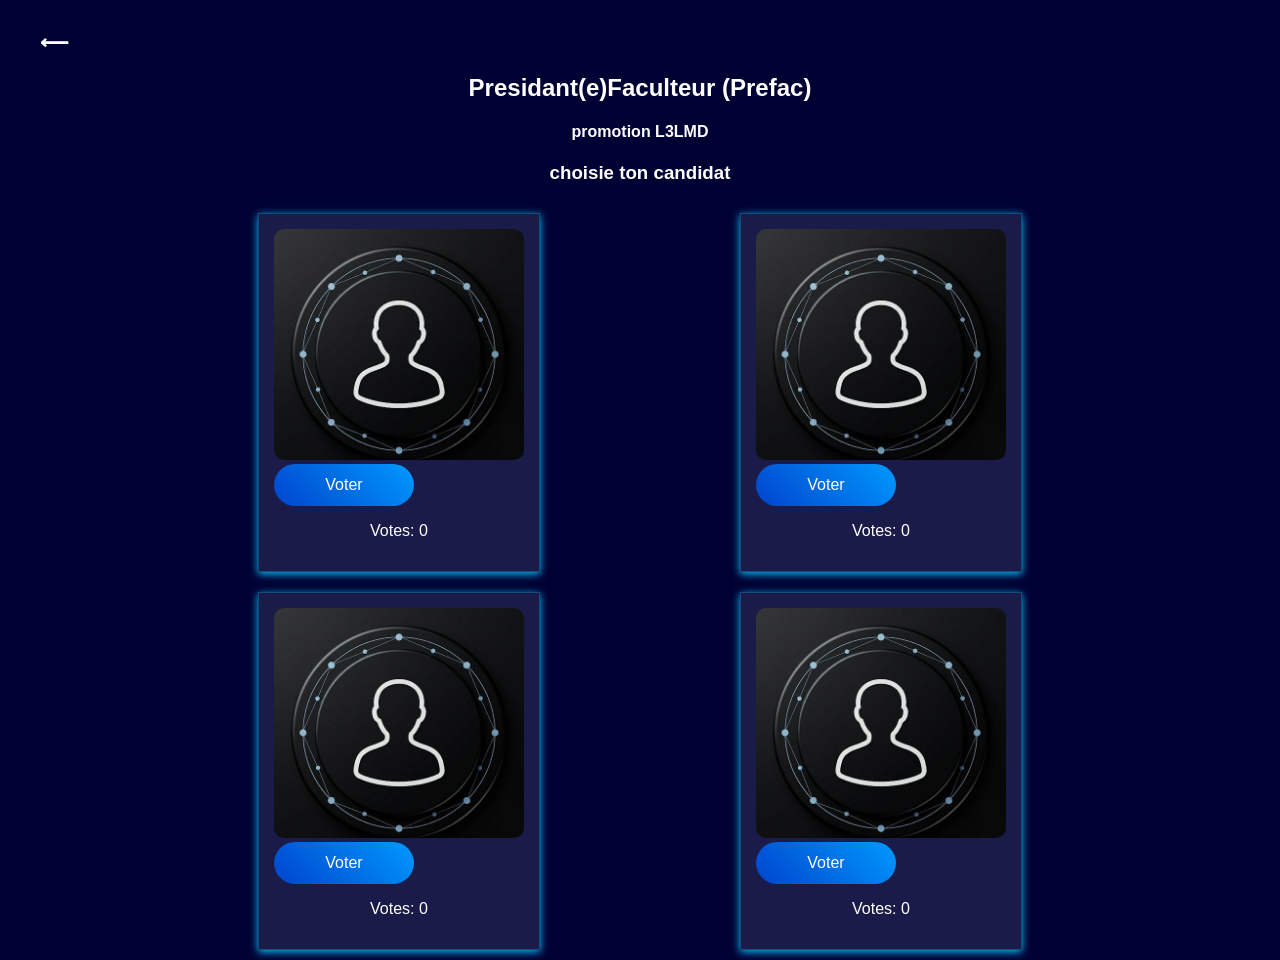
<file: prefac.html>
<!DOCTYPE html>
<html lang="en">

<head>
    <meta charset="UTF-8">
    <meta name="viewport" content="width=device-width, initial-scale=1.0">
    <title>Document</title>
    <link rel="stylesheet" href="style.css">
    <script src="script.js"></script>
</head>

<body>
    <a href="vote.html" class="btn-retour-global">
        <span class="fleche">&#10229;</span>
    </a>
    <br>
    <br>
    <br>
    <h2>Presidant(e)Faculteur (Prefac) </h2>
    <h4>promotion L3LMD</h4>
    <h3>choisie ton candidat</h3>
    <div class="grid-container">
         <div class="card">
            <img src="election.jpeg" alt="Photo 3">
            <button class="voter-style" onclick="toggleform(10)">Voter</button>
            <p>Votes: <span id="count-10">0</span></p>
            <div id="form-10" class="modal-overly hidden">
                <div class="modal-content">
                    <span class="close-btn" onclick="toggleform(10)">&times;</span>
                    <h3>Identifiez-vous</h3>
                     <p style="font-size: 0.8rem; color: #0099ff; margin-bottom: 15px;">Une seul vote autorisé par étudiant</p>
                     <hr>
                     <form id="vote-form-10"class="input-group">
                      <input type="hidden" name="id_candidat" value="10">
                      <input type="hidden" name="categorie" value="Prefac">
                       <input type="text" id="nom-10"  placeholder="Votre Nom"required><br><br>
                       <input type="text" id="Postnom-10" placeholder="Votre Postnom"required><br><br>
                       <input type="text" id="Prenom-10" placeholder="Votre Prenom"required><br><br>
                       <input type="text" id="matricule-10"  placeholder="Votre Matricule(Ex: 22FASIA)">
                       <div style="text-align: left; color: #ccc; font-size: 0.8rem; margin-left: 5px;">Votre promotion :</div>
                       <input type="text" name="promotion" value="L1LMD L2LMD L3LMD L4LMD" readonly style="background: rgba(0, 153, 255, 0.1); cursor:not-allowed; border-color: #004466;"><br><br>
                       <button type="submit" class="btn-envoyer" onclick="enregistrerVote(10)">CONFIRMER MON VOTE</button>
                     </form>
             </div>
         </div>
     </div>
         <div class="card">
            <img src="election.jpeg" alt="Photo 3">
            <button class="voter-style" onclick="toggleform(11)">Voter</button>
            <p>Votes: <span id="count-21">0</span></p>
            <div id="form-11" class="modal-overly hidden">
                <div class="modal-content">
                    <span class="close-btn" onclick="toggleform(11)">&times;</span>
                    <h3>Identifiez-vous</h3>
                     <p style="font-size: 0.8rem; color: #0099ff; margin-bottom: 15px;">Une seul vote autorisé par étudiant</p>
                     <hr>
                     <form id="vote-form-11"class="input-group">
                      <input type="hidden" name="id_candidat" value="11">
                      <input type="hidden" name="categorie" value="Prefac">
                       <input type="text" id="nom-11"  placeholder="Votre Nom"required><br><br>
                       <input type="text" id="Postnom-11" placeholder="Votre Postnom"required><br><br>
                       <input type="text" id="Prenom-11" placeholder="Votre Prenom"required><br><br>
                       <input type="text" id="matricule-11"  placeholder="Votre Matricule(Ex: 22FASIA)">
                       <div style="text-align: left; color: #ccc; font-size: 0.8rem; margin-left: 5px;">Votre promotion :</div>
                       <input type="text" name="promotion" value="L1LMD L2LMD L3LMD L4LMD" readonly style="background: rgba(0, 153, 255, 0.1); cursor:not-allowed; border-color: #004466;"><br><br>
                       <button type="submit" class="btn-envoyer" onclick="enregistrerVote(11)">CONFIRMER MON VOTE</button>
                     </form>
             </div>
         </div>
     </div>
</div>
     <div class="grid-container">
        <div class="card">
            <img src="election.jpeg" alt="Photo 3">
            <button class="voter-style" onclick="toggleform(12)">Voter</button>
            <p>Votes: <span id="count-12">0</span></p>
            <div id="form-12" class="modal-overly hidden">
                <div class="modal-content">
                    <span class="close-btn" onclick="toggleform(12)">&times;</span>
                    <h3>Identifiez-vous</h3>
                     <p style="font-size: 0.8rem; color: #0099ff; margin-bottom: 15px;">Une seul vote autorisé par étudiant</p>
                     <hr>
                     <form id="vote-form-12"class="input-group">
                      <input type="hidden" name="id_candidat" value="12">
                      <input type="hidden" name="categorie" value="Prefac">
                       <input type="text" id="nom-12"  placeholder="Votre Nom"required><br><br>
                       <input type="text" id="Postnom-12" placeholder="Votre Postnom"required><br><br>
                       <input type="text" id="Prenom-12" placeholder="Votre Prenom"required><br><br>
                       <input type="text" id="matricule-12"  placeholder="Votre Matricule(Ex: 22FASIA)">
                       <div style="text-align: left; color: #ccc; font-size: 0.8rem; margin-left: 5px;">Votre promotion :</div>
                       <input type="text" name="promotion" value="L1LMD L2LMD L3LMD L4LMD" readonly style="background: rgba(0, 153, 255, 0.1); cursor:not-allowed; border-color: #004466;"><br><br>
                       <button type="submit" class="btn-envoyer" onclick="enregistrerVote(12)">CONFIRMER MON VOTE</button>
                     </form>
             </div>
         </div>
     </div>
        <div class="card">
            <img src="election.jpeg" alt="Photo 3">
            <button class="voter-style" onclick="toggleform(13)">Voter</button>
            <p>Votes: <span id="count-13">0</span></p>
            <div id="form-13" class="modal-overly hidden">
                <div class="modal-content">
                    <span class="close-btn" onclick="toggleform(13)">&times;</span>
                    <h3>Identifiez-vous</h3>
                     <p style="font-size: 0.8rem; color: #0099ff; margin-bottom: 15px;">Une seul vote autorisé par étudiant</p>
                     <hr>
                     <form id="vote-form-13"class="input-group">
                      <input type="hidden" name="id_candidat" value="13">
                      <input type="hidden" name="categorie" value="Prefac">
                       <input type="text" id="nom-13"  placeholder="Votre Nom"required><br><br>
                       <input type="text" id="Postnom-13" placeholder="Votre Postnom"required><br><br>
                       <input type="text" id="Prenom-13" placeholder="Votre Prenom"required><br><br>
                       <input type="text" id="matricule-13"  placeholder="Votre Matricule(Ex: 22FASIA)">
                       <div style="text-align: left; color: #ccc; font-size: 0.8rem; margin-left: 5px;">Votre promotion :</div>
                       <input type="text" name="promotion" value="L1LMD L2LMD L3LMD L4LMD" readonly style="background: rgba(0, 153, 255, 0.1); cursor:not-allowed; border-color: #004466;"><br><br>
                       <button type="submit" class="btn-envoyer" onclick="enregistrerVote(13)">CONFIRMER MON VOTE</button>
                     </form>
             </div>
         </div>
     </div>
 </div>
 </div>



</body>

</html>
</file>
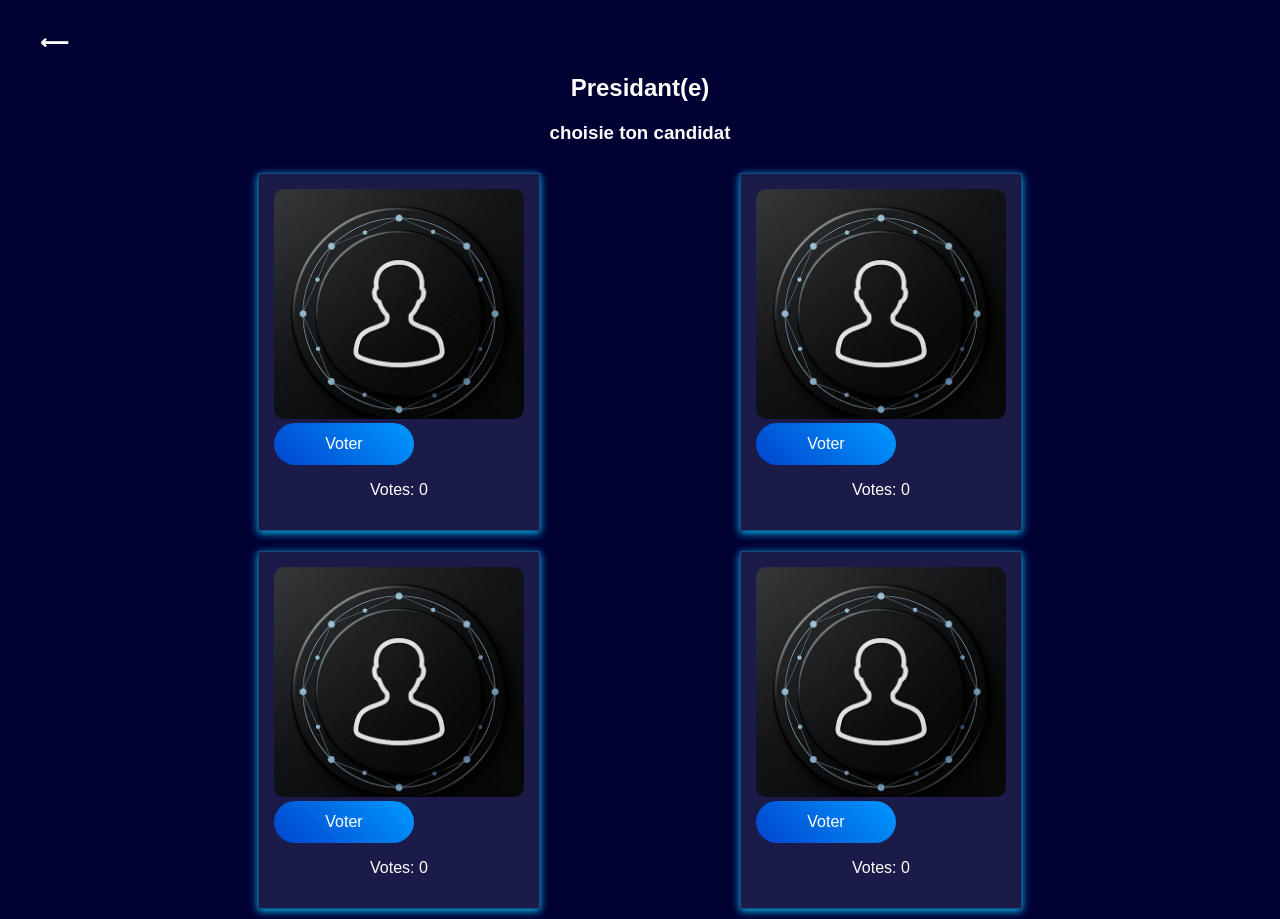
<file: president.html>
<!DOCTYPE html>
<html lang="en">

<head>
    <meta charset="UTF-8">
    <meta name="viewport" content="width=device-width, initial-scale=1.0">
    <title>Document</title>
    <link rel="stylesheet" href="style.css">
    <script src="script.js" ></script>
</head>

<body>
    <a href="vote.html" class="btn-retour-global">
        <span class="fleche">&#10229;</span>
    </a>
    <br>
    <br>
    <br>
    <h2>Presidant(e) </h2>
    <h3>choisie ton candidat</h3>
    <div class="grid-container">
         <div class="card">
            <img src="election.jpeg" alt="Photo 3">
            <button class="voter-style" onclick="toggleform(1)">Voter</button>
            <p>Votes: <span id="count-1">0</span></p>
            <div id="form-1" class="modal-overly hidden">
                <div class="modal-content">
                    <span class="close-btn" onclick="toggleform(1)">&times;</span>
                    <h3>Identifiez-vous</h3>
                     <p style="font-size: 0.8rem; color: #0099ff; margin-bottom: 15px;">Une seul vote autorisé par étudiant</p>
                     <hr>
                     <form id="vote-form-1"class="input-group">
                      <input type="hidden" name="id_candidat" value="1">
                      <input type="hidden" name="categorie" value="president">
                       <input type="text" id="nom-1"  placeholder="Votre Nom"required><br><br>
                       <input type="text" id="Postnom-1" placeholder="Votre Postnom"required><br><br>
                       <input type="text" id="Prenom-1" placeholder="Votre Prenom"required><br><br>
                       <input type="text" id="matricule-1"  placeholder="Votre Matricule(Ex: 22FASIA)">
                       <div style="text-align: left; color: #ccc; font-size: 0.8rem; margin-left: 5px;">Votre promotion :</div>
                       <input type="text" name="promotion" value="L1LMD L2LMD L3LMD L4LMD" readonly style="background: rgba(0, 153, 255, 0.1); cursor:not-allowed; border-color: #004466;"><br><br>
                       <button type="submit" class="btn-envoyer" onclick="enregistrerVote(1)">CONFIRMER MON VOTE</button>
                     </form>
             </div>
         </div>
     </div>
      <div class="card">
            <img src="election.jpeg" alt="Photo 3">
            <button class="voter-style" onclick="toggleform(2)">Voter</button>
            <p>Votes: <span id="count-2">0</span></p>
            <div id="form-2" class="modal-overly hidden">
                <div class="modal-content">
                    <span class="close-btn" onclick="toggleform(2)">&times;</span>
                    <h3>Identifiez-vous</h3>
                     <p style="font-size: 0.8rem; color: #0099ff; margin-bottom: 15px;">Une seul vote autorisé par étudiant</p>
                     <hr>
                     <form id="vote-form-2"class="input-group">
                      <input type="hidden" name="id_candidat" value="2">
                      <input type="hidden" name="categorie" value="president">
                       <input type="text" id="nom-2"  placeholder="Votre Nom"required><br><br>
                       <input type="text" id="Postnom-2" placeholder="Votre Postnom"required><br><br>
                       <input type="text" id="Prenom-2" placeholder="Votre Prenom"required><br><br>
                       <input type="text" id="matricule-2"  placeholder="Votre Matricule(Ex: 22FASIA)">
                       <div style="text-align: left; color: #ccc; font-size: 0.8rem; margin-left: 5px;">Votre promotion :</div>
                       <input type="text" name="promotion" value="L1LMD L2LMD L3LMD L4LMD" readonly style="background: rgba(0, 153, 255, 0.1); cursor:not-allowed; border-color: #004466;"><br><br>
                       <button type="submit" class="btn-envoyer" onclick="enregistrerVote(2)">CONFIRMER MON VOTE</button>
                     </form>
             </div>
         </div>
     </div>
    </div>
    <div class="grid-container">
         <div class="card">
            <img src="election.jpeg" alt="Photo 3">
            <button class="voter-style" onclick="toggleform(3)">Voter</button>
            <p>Votes: <span id="count-3">0</span></p>
            <div id="form-3" class="modal-overly hidden">
                <div class="modal-content">
                    <span class="close-btn" onclick="toggleform(3)">&times;</span>
                    <h3>Identifiez-vous</h3>
                     <p style="font-size: 0.8rem; color: #0099ff; margin-bottom: 15px;">Une seul vote autorisé par étudiant</p>
                     <hr>
                     <form id="vote-form-3"class="input-group">
                      <input type="hidden" name="id_candidat" value="3">
                      <input type="hidden" name="categorie" value="president">
                       <input type="text" id="nom-3"  placeholder="Votre Nom"required><br><br>
                       <input type="text" id="Postnom-3" placeholder="Votre Postnom"required><br><br>
                       <input type="text" id="Prenom-3" placeholder="Votre Prenom"required><br><br>
                       <input type="text" id="matricule-3"  placeholder="Votre Matricule(Ex: 22FASIA)">
                       <div style="text-align: left; color: #ccc; font-size: 0.8rem; margin-left: 5px;">Votre promotion :</div>
                       <input type="text" name="promotion" value="L1LMD L2LMD L3LMD L4LMD" readonly style="background: rgba(0, 153, 255, 0.1); cursor:not-allowed; border-color: #004466;"><br><br>
                       <button type="submit" class="btn-envoyer" onclick="enregistrerVote(3)">CONFIRMER MON VOTE</button>
                     </form>
             </div>
         </div>
     </div>
         <div class="card">
            <img src="election.jpeg" alt="Photo 3">
            <button class="voter-style" onclick="toggleform(26)">Voter</button>
            <p>Votes: <span id="count-26">0</span></p>
            <div id="form-26" class="modal-overly hidden">
                <div class="modal-content">
                    <span class="close-btn" onclick="toggleform(26)">&times;</span>
                    <h3>Identifiez-vous</h3>
                     <p style="font-size: 0.8rem; color: #0099ff; margin-bottom: 15px;">Une seul vote autorisé par étudiant</p>
                     <hr>
                     <form id="vote-form-26"class="input-group">
                      <input type="hidden" name="id_candidat" value="26">
                      <input type="hidden" name="categorie" value="president">
                       <input type="text" id="nom-26"  placeholder="Votre Nom"required><br><br>
                       <input type="text" id="Postnom-26" placeholder="Votre Postnom"required><br><br>
                       <input type="text" id="Prenom-26" placeholder="Votre Prenom"required><br><br>
                       <input type="text" id="matricule-26"  placeholder="Votre Matricule(Ex: 22FASIA)">
                       <div style="text-align: left; color: #ccc; font-size: 0.8rem; margin-left: 5px;">Votre promotion :</div>
                       <input type="text" name="promotion" value="L1LMD L2LMD L3LMD L4LMD" readonly style="background: rgba(0, 153, 255, 0.1); cursor:not-allowed; border-color: #004466;"><br><br>
                       <button type="submit" class="btn-envoyer" onclick="enregistrerVote(26)">CONFIRMER MON VOTE</button>
                     </form>
             </div>
         </div>
     </div>
 </div>

</body>

</html>
</file>
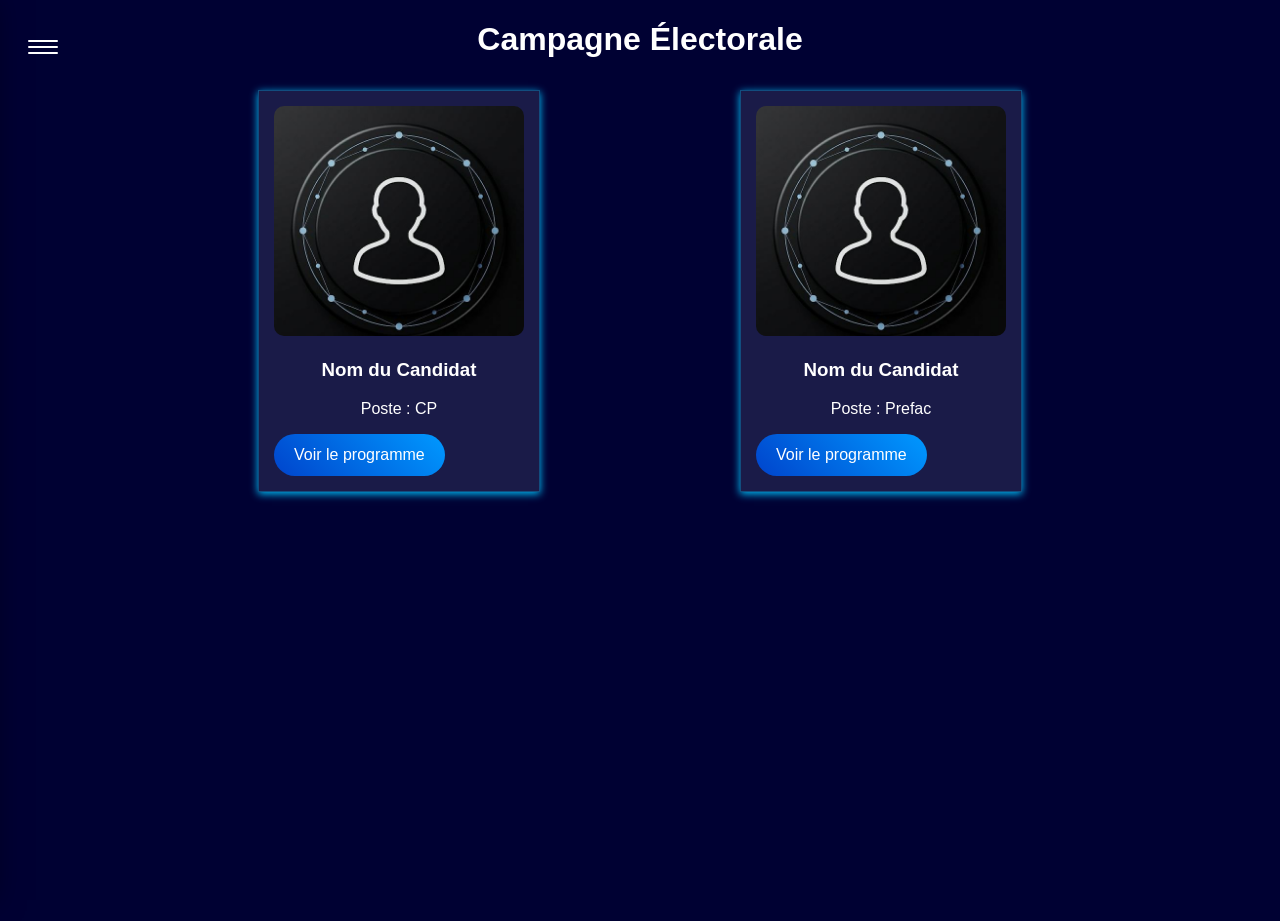
<file: propagande.html>
<!DOCTYPE html>
<html lang="en">
<head>
    <meta charset="UTF-8">
    <meta name="viewport" content="width=device-width, initial-scale=1.0">
    <title>Document</title>
    <link rel="stylesheet" href="style.css">
    <script src="script.js"></script>
</head>
<body>
    <main class="main-content">
        <div id="burger-icon" class="fade-loop" onclick="toggleMenu()">
    <span></span>
    <span></span>
    <span></span>
</div>

<nav id="side-nav">
    <div class="nav-header">E-VOTE FASI</div>
    <ul>
        <li><a href="index.html"> Accueil</a></li>
        <li><a href="vote.html">Voter</a></li>
        <li><a href="propagande.html"> Propagande</a></li>
        <li><a href="communique.html"> Communiqués</a></li>
        <li><a href="candidature.html"> Candidature</a></li>
    </ul>
</nav>
    <h1 class="welcome-text">Campagne Électorale</h1>
    <div class="grid-container">
        <div class="card">
            <img src="election.jpeg" alt="Candidat 1">
            <h3>Nom du Candidat</h3>
            <p>Poste : CP</p>
            <button class="btn-action">Voir le programme</button>
        </div>
        
        <div class="card">
            <img src="election.jpeg" alt="Candidat 2">
            <h3>Nom du Candidat</h3>
            <p>Poste : Prefac</p>
            <button class="btn-action">Voir le programme</button>
        </div>
    </div>
</main>
</body>
</html>
</file>
<file: style.css>
body {
    font-family: Arial, sans-serif;
    background: #000133;
}
/* Fleche retour*/
.btn-retour-global{
    position: fixed;
    top: 20px;
    left: 20px;
    z-index: 2000;
    display: flex;
    align-items: center;
    gap: 10px;
    padding: 10px 20px;
    background: none;
    backdrop-filter: blur(5px);
    border:none;
    border-radius: 30px;
    color: white;
    text-decoration: none;
    font-weight: bold;
    transition: 0.3s;
    cursor: pointer;
}
.btn-retour-global:hover{
   opacity: 1;
   transform: translateX(-5px);
}
.fleche{
    font-size: 20px;
}
/* menu-burger */
#side-nav{
    position: fixed;
    top: 0;
    left: -300px;
    width: 280px;
    height: 100%;
    background: #000133;
    backdrop-filter: blur(15px);
    border-right: 1px solid rgba(0, 153, 255, 0.3);
    z-index: 10000;
    transition: 0.4s cubic-bezier(0.4,0,0.2,1);
    box-shadow: 10px 0 30px rgba(0, 0, 0, 0.5);
}
#side-nav.active{
    left: 0;
}
.nav-header{
    padding: 30px 20px;
    font-size: 1.4rem;
    font-weight: bold;
    color: #0099ff;
    display: flex;
    justify-content: space-between;
    align-items: center;
    border-bottom: 1px solid rgba(255, 255, 255, 0.5);
}
.close-menu{
    font-size: 30px;
    cursor: pointer;
    color: white;
}
#side-nav ul{
    list-style: none;
    padding: 20px 0;
}
#side-nav ul li a{
    display: block;
    padding: 15px 25px;
    color: white;
    text-decoration: none;
    font-size: 1.1rem;
    transition: 0.3;
    border-left: 4px solid transparent;
}
#side-nav ul li a:hover{
    background: rgba(0, 153, 255, 0.15);
    color: #0099ff;
    border-left: 4px solid #0099ff;
    padding-left: 35px;
}
#burger-icon{
    position: fixed;
    top: 20px;
    left: 20px;
    cursor: pointer;
    z-index: 9000;
    background: none;
    padding: 8px;
    border-radius: 8px;
    display: flex;
    flex-direction: column;
    justify-content: center;
    gap: 4px;
    width: 38px;
    height: 38px;
}
#burger-icon span{
    display: block;
    width: 30px;
    height: 2px;
    background-color: white;
    border-radius: 10px;
    transition: 0.3s;
}

h1 {
    
    text-align: center;
}

p {
    color: white;
    text-align: center;
}

h2 {
    color: white;
    text-align: center;
}

h3 {
    color: white;
    text-align: center;
}

h4 {
    color: white;
    text-align: center;
}
.navigation-container{
    display: flex;
    justify-content: center;
    align-items: center;
    width: 100%;
    max-width: 1200px;
    margin: 20px auto;
    position: relative;
    gap: 10px;
}

.category-menu{
   display: flex;
   gap: 15px;
   overflow-x: auto;
   scroll-behavior: smooth;
   padding: 10px  20px;
   white-space: nowrap;
   padding: 10px;
   flex: 1;
   width: 100%;
   scrollbar-width: none;
   justify-content: flex-start;
   align-items: center;
   -webkit-overflow-scrolling: touch;

}
.category-menu .nav-btn{
    flex-shrink: 0;
    display: inline-block;
    min-width: max-content;
   
   
}
.category-menu::-webkit-scrollbar{
    display: none;
}
.nav-btn{
    background-color: rgba(255, 255, 255, 0.1);
    backdrop-filter: blur(5px);
    color: white;
    border: 1px solid rgba(0, 153,255, 0.5);
    text-decoration: none;
    padding: 12px 35px;
    border-radius: 50px;
    font-weight: bold;
    white-space: nowrap;
    transition: 0.3s ease;
    cursor: pointer;
    
}
.nav-btn:hover{
    background: rgba(0, 153, 255, 0.3);
    border-color: #0099ff;
    transform: scale(1.05);
}

.arrow-btn{
    background: rgba(255, 255, 255, 0.1);
    border: 2px solid rgba(0, 153, 255, 0.5);
    backdrop-filter: blur(5px);
    color: white;
    width: 50px;
    height: 50px;
    aspect-ratio: 1/1;
    border-radius: 50%;
    display: flex;
    justify-content: center;
    align-items: center;
    font-size: 20px;
    font-weight: bold;
    cursor: pointer;
   transition: 0.3s ease;
   box-shadow: 0 4px 15px rgba(0, 153, 255, 0.2);
}
.arrow-btn:hover{
    background: rgba(0, 153, 255, 0.3);
    border-color: #0099ff;
    transform: scale(1.1);
    box-shadow: 0 0 20px rgba(0, 153, 255, 0.5);
}


.container {
    width: 80%;
    margin: auto;
    overflow: hidden;
    position: relative;
    justify-content: center;
    
}
.slider {
    display: flex;
    transition: transform 0.4 ease-in-out;
   
}

.grid-container {
    display: flex;
    flex-wrap: wrap;
    justify-content: center;
    gap: 200px;
    padding: 10px;
    align-items: flex-start;
}

.card {
    background: rgba(255, 255, 255, 0.1);
    border-radius: 10px rgba(0, 0, 0, 0.1);
    width: 250px;
    padding: 15px;
    box-shadow: 0 2px 8px rgb(1, 193, 252);
    border: 1px solid rgba(1, 193, 252, 0.3);
    position: relative;
    
}

.card img {
    width: 100%;
    border-radius: 10px;
}
@media (max-width:768px){
    .grid-container{
        flex-direction: column;
        align-items: center;
        gap: 30px;
    }
    .card{
        width: 250px;
    }
}
button {
    flex: 0 0 auto;
    background: linear-gradient(45deg, #0044cc, #0099ff);
    color: white;
    border: none;
    border-radius: 25px;
    padding: 12px 20px;
    font-size: 16px;
    cursor: pointer;
    transition: 0.3s;
    min-width: 140px;
    text-align: center;
 }

 a {
    text-decoration: none;
    color: white;
}
.btn-envoyer{
    margin-top: 20px;
    width: 80%;
    padding: 12px;
    background-color: #0099ff;
    border: none;
    border-radius: 25px;
    color: white;
    font-weight: bold;
    cursor: pointer;
    box-shadow: 0 4px 15px rgba(0, 153, 255, 0.3);
}

/* Fond noir transparent qui couvre tout l'écran formulaire*/
.modal-overly {
    position: fixed;
    top: 0;
    left: 0;
    width: 100%;
    height: 100%;
    background-color: rgba(0, 0, 0, 0.8); /* Noir transparent */
    display: flex;
    justify-content: center;
    align-items: center;
    z-index:10000; /* Toujours au-dessus */
}

/* La boîte blanche (ou sombre) au centre */
.modal-content {
    background: rgba(28, 28, 28, 0.4); 
    backdrop-filter: blur(10px);
    margin: auto;
    padding: 30px;
    border-radius: 15px;
    width: 90%;
    max-width: 400px;
    display: flex;
    position: relative;
    flex-direction: column;
    align-items: center;
    text-align: center;
    border: 2px solid #0099ff; /* Bordure bleue comme tes boutons */
    box-shadow: 0 0 20px rgba(0, 153, 255, 0.5);
    
}
.input-group{
    width: 100%;
    display: flex;
    flex-direction: column;
    align-items: center;
}
.input-group input{
    width: 90%;
    margin: 5px 0;
    padding: 12px;
    border-radius: 100px;
    border: 1px solid rgba(0, 153, 255, 0.5);
    background: rgba(255,255, 255, 0.05);
    color: white;
    outline: none;
}

/* Bouton fermer (la petite croix) */
.close-btn {
    position: absolute;
    top: 10px;
    right: 20px;
    font-size: 30px;
    color: white;
    cursor: pointer;
}

/* Cache la modale par défaut */
.hidden {
    display: none !important;
}

/* Fond avec un dégradé plus riche */
.index {
    background:#000133 ;
    color: white;
    font-family: 'Segoe UI', sans-serif;
    margin: 0;
    min-height: 100vh;
    display: flex;
    justify-content: center;
    align-items: center;
    overflow-y: auto; /* Pour pouvoir scroller si besoin */
}

.main-container {
    text-align: center;
    width: 90%;
    max-width: 1000px;
    padding: 20px;
}

/* Titre stylé */
.main-title {
    font-size: 4.5rem;
    letter-spacing: 4px;
    margin-bottom: 0;
    background: linear-gradient(to right, #4cc9f0, #ffffff);
    -webkit-text-fill-color: transparent;
}

.divider {
    width: 60px;
    height: 4px;
    background: #4cc9f0;
    margin: 20px auto;
}

/* Grille de cartes */
.grid-actions {
    display: grid;
    grid-template-columns: 1fr;
    gap: 25px;
    margin-top: 50px;
}
@media(min-width: 1024px) {
.grid-actions {
grid-template-columns: repeat(4,1fr);
 } 
}

.action-card {
    background: rgba(255, 255, 255, 0.05);
    padding: 30px;
    border-radius: 20px;
    text-decoration: none;
    color: white;
    border: 1px solid rgba(76, 201, 240, 0.2);
    transition: 0.3s;
}

.action-card:hover {
    background: rgba(76, 201, 240, 0.1);
    transform: translateY(-10px);
    border-color: #4cc9f0;
    box-shadow: 0 10px 30px rgba(76, 201, 240, 0.2);
}

/* Style pour les Communiqués */
.news-item {
    background: #001f3f;
    margin: 15px auto;
    padding: 20px;
    max-width: 600px;
    border-left: 5px solid #4cc9f0;
    text-align: left;
}

.date { 
    color: #4cc9f0; 
    font-size: 0.8rem; 
}
/* Fond de la page */
body {
    background: #000133;
    margin: 0;
    padding: 0;
    min-height: 100vh;
    overflow-y: flex;
    flex-direction: column;
    align-items: center;
    color: white;
    
}
.page-candidature{
    margin: 0;
    padding: 40px;
    min-height: 100vh;
    overflow-y: auto;
    display: flex;
    justify-content: center;
    align-items: center;
    flex-direction: column;
}
.page-candidature .form-container{
    background: rgba(0, 31, 63, 0.8);
    padding: 50px;
    border-radius: 20px;
    border: 1px solid #4cc9f0;
    width: 90%;
    max-width: 500px;
    box-shadow: 0 0 30px rgba(76, 201, 240, 0.3);
    margin-top: 40px;
    margin-bottom: 40px;
}


.welcome-section {
    animation: breathEffect 4s infinite ease-in-out; 
    text-align: center;
}

/* Container du formulaire */
.form-container {
    background: rgba(0, 31, 63, 0.8);
    padding: 40px;
    border-radius: 20px;
    border: 1px solid #4cc9f0;
    width: 90%;
    max-width: 500px;
    box-shadow: 0 0 30px rgba(76, 201, 240, 0.3);
}

.input-group { 
    margin-bottom: 20px; 
    text-align: left; 
}

.input-group input, .input-group select {
    width: 100%;
    padding: 12px;
    background: #000b2e;
    border: 1px solid #4cc9f0;
    color: white;
    border-radius: 8px;
}

/* STYLE DU BOUTON CANDIDATURE */
.btn-submit {
    background: linear-gradient(90deg, #4cc9f0, #4361ee);
    color: white;
    border: none;
    padding: 15px 30px;
    font-size: 1.1rem;
    font-weight: bold;
    border-radius: 50px;
    cursor: pointer;
    width: 100%;
    transition: 0.3s;
    box-shadow: 0 5px 15px rgba(76, 201, 240, 0.4);
    text-transform: uppercase;
}

.btn-submit:hover {
    transform: translateY(-3px) scale(1.05);
    box-shadow: 0 8px 25px rgba(76, 201, 240, 0.6);
}

.btn-submit:active { 
    transform: scale(0.98); 
}
.criteres-box {
    background: rgba(0, 153, 255, 0.1);
    border-left: 4px solid #0099ff;
    padding: 15px;
    margin: 20px auto;
    max-width: 500px; /* Aligné avec la largeur de ton formulaire */
    border-radius: 0 10px 10px 0;
    backdrop-filter: blur(5px);
}

.criteres-box li {
    margin-bottom: 8px;
    list-style-position: inside;
}
@media (max-width: 768px){
    .grid-container,.main-container{
        display: flex;
        flex-direction: column;
        align-items: center;
        padding: 10px;
        width: 100%;
    }
    .card{
         width: auto;
        max-width: 220px;
        margin: 10px auto;
        padding: 15px;
        display: flex;
        flex-direction: column;
        align-items: center;  
    }
    .card img{
        width: 100%;
        height: auto;
    }
}
@media (max-width: 768px){
    .modal-content{
        width: 95%;
        padding: 20px 15px;
        margin: 10% auto;
    }
    .input-group input{
        width: 100%;
        font-size: 16px;
    }
    h3{
        font-size: 1.2rem;
    }
}
@media (max-width: 768px){
    #burger-icon{
        display: flex;
    }
    .category-menu {
        display: flex;
        justify-content: center;
        align-items: center;
        width: 100%;
    }
}
@media(max-width: 768px){
    .category-menu{
        justify-content:flex-start ;
        width: 100%;
        padding: 10px 20px;
    }
    .h1{
        font-size: 1.5rem;
        text-align: center;
    }
    .arrow-btn{
        display: none;
    }
    .navigation-container{
        gap: 0;
    }
}
</file>
